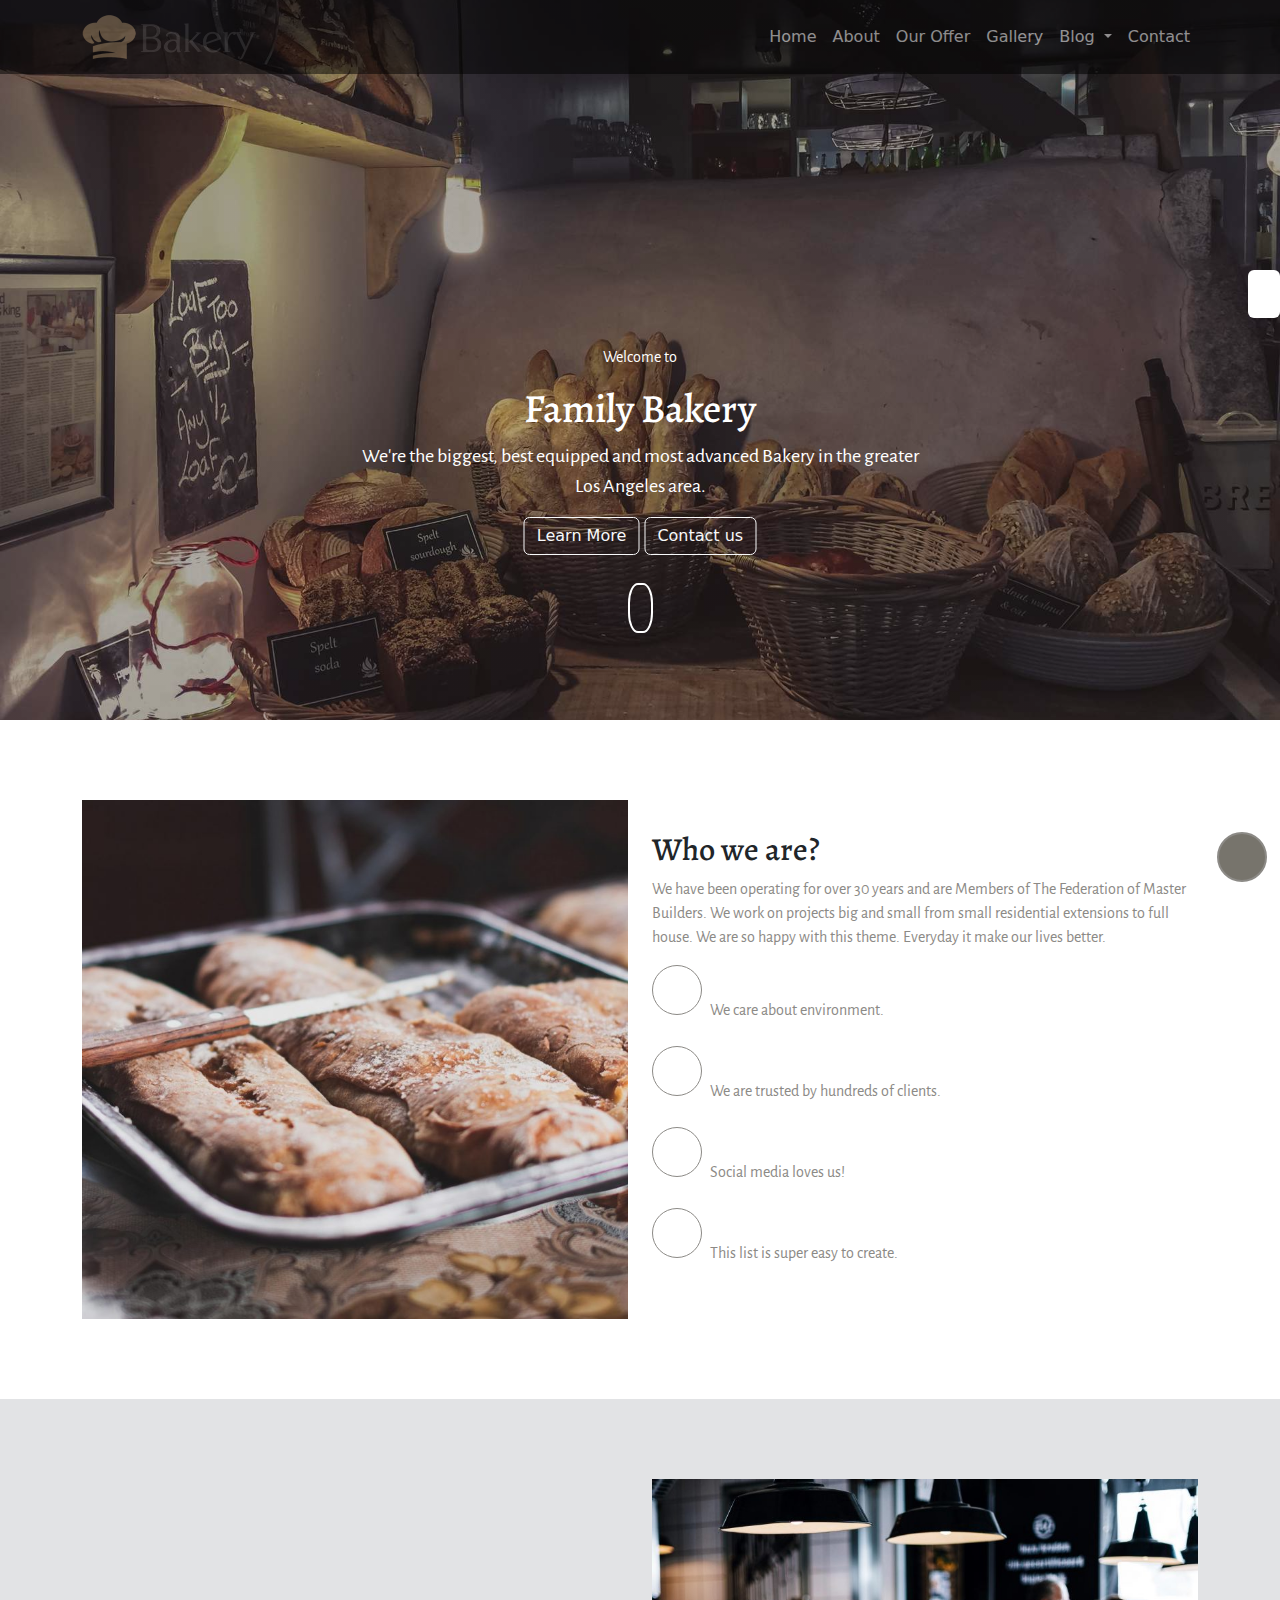
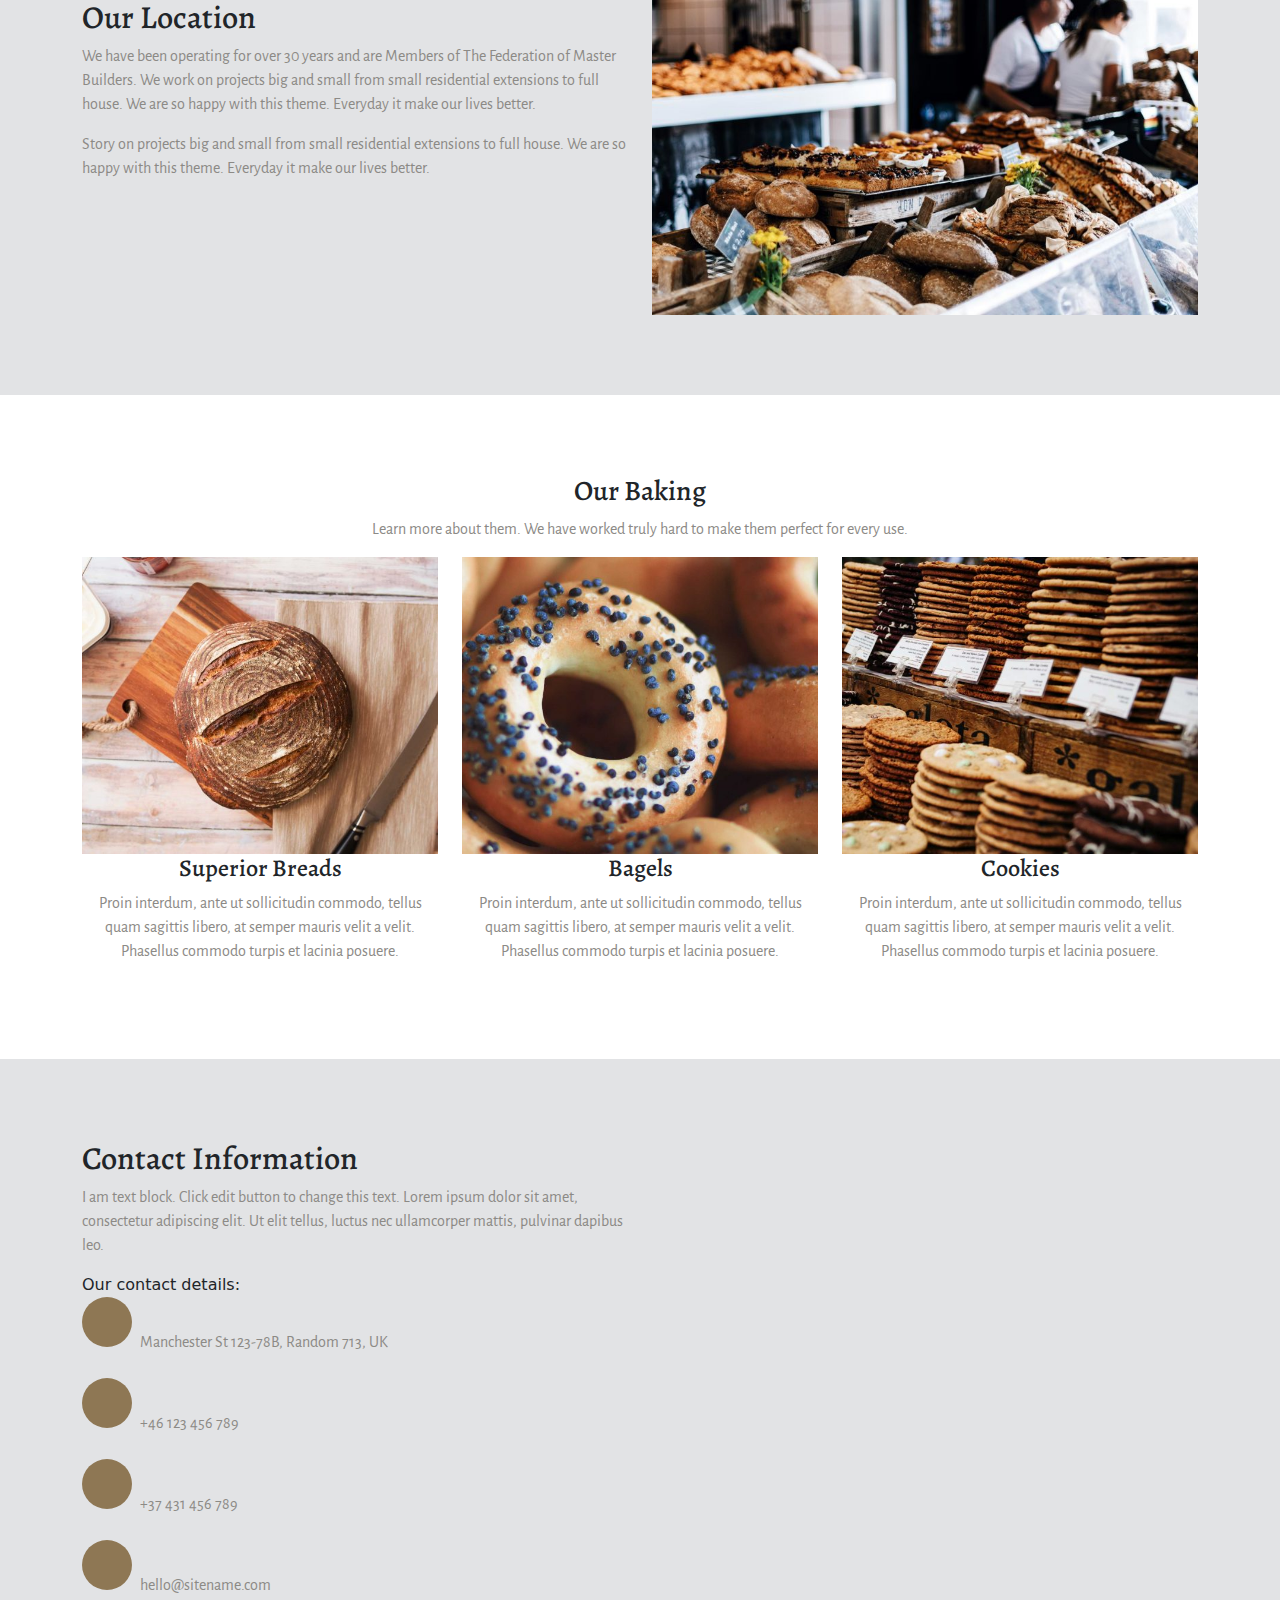
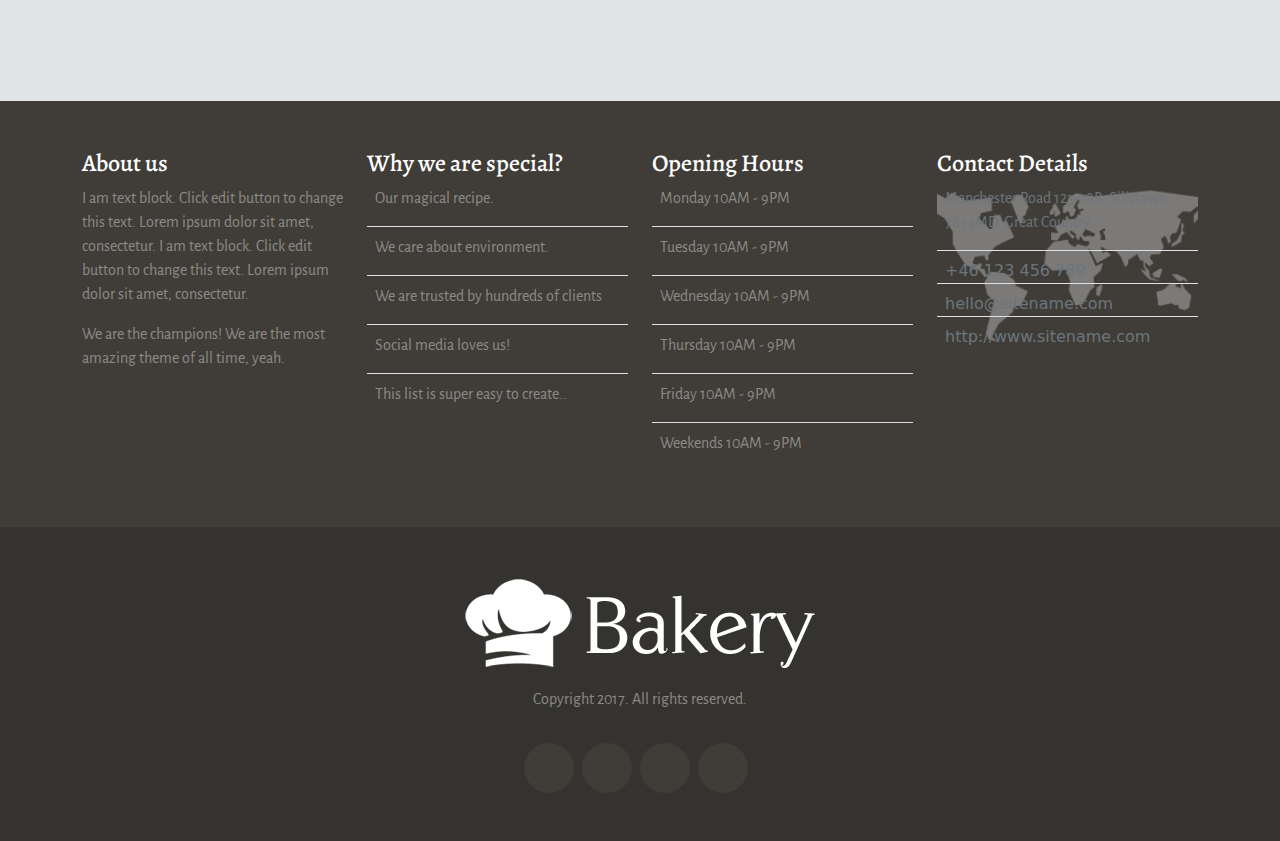
<file: index.html>
<!DOCTYPE html>
<html lang="en">

<head>
    <meta charset="UTF-8">
    <meta name="viewport" content="width=device-width, initial-scale=1.0">
    <title>Engage Bakery</title>
    <!-- fonts -->
    <link
        href="https://fonts.googleapis.com/css2?family=Alegreya+Sans:ital,wght@0,100;0,300;0,400;0,500;0,700;0,800;0,900;1,100;1,300;1,400;1,500;1,700;1,800;1,900&family=Alegreya:ital,wght@0,400..900;1,400..900&display=swap"
        rel="stylesheet">
    <!-- icons -->
    <link rel="stylesheet" href="https://cdnjs.cloudflare.com/ajax/libs/font-awesome/6.6.0/css/all.min.css"
        integrity="sha512-Kc323vGBEqzTmouAECnVceyQqyqdsSiqLQISBL29aUW4U/M7pSPA/gEUZQqv1cwx4OnYxTxve5UMg5GT6L4JJg=="
        crossorigin="anonymous" referrerpolicy="no-referrer" />
    <!-- css -->
    <link rel="stylesheet" href="css/style.css">
    <!-- bootstrap css -->
    <link href="https://cdn.jsdelivr.net/npm/bootstrap@5.3.3/dist/css/bootstrap.min.css" rel="stylesheet"
        integrity="sha384-QWTKZyjpPEjISv5WaRU9OFeRpok6YctnYmDr5pNlyT2bRjXh0JMhjY6hW+ALEwIH" crossorigin="anonymous">
</head>

<body>

    <header id="home" class="header">
        <div class="inner">
            <nav class="navbar navbar-expand-lg fixed-top bg-black opacity-50">
                <div class="container">
                    <a class="navbar-brand" href="index.html"><img class="w-50" src="images/bakery-color.png"
                            alt="bakery-color"></a>
                    <button class="navbar-toggler" type="button" data-bs-toggle="collapse"
                        data-bs-target="#navbarNavDropdown" aria-controls="navbarNavDropdown" aria-expanded="false"
                        aria-label="Toggle navigation">
                        <span class="navbar-toggler-icon"></span>
                    </button>
                    <div class="collapse navbar-collapse" id="navbarNavDropdown">
                        <ul class="navbar-nav ms-auto">
                            <li class="nav-item">
                                <a class="nav-link active text-white" aria-current="page" href="index.html">Home</a>
                            </li>
                            <li class="nav-item">
                                <a class="nav-link text-white" href="html/about.html">About</a>
                            </li>
                            <li class="nav-item">
                                <a class="nav-link text-white" href="html/our offer.html">Our Offer</a>
                            </li>
                            <li class="nav-item">
                                <a class="nav-link text-white" href="html/gallery.html">Gallery</a>
                            </li>
                            <li class="nav-item dropdown">
                                <a class="nav-link dropdown-toggle text-white" href="html/blog.html" role="button"
                                    data-bs-toggle="dropdown" aria-expanded="false">
                                    Blog
                                </a>
                                <ul class="dropdown-menu">
                                    <li><a class="dropdown-item" href="#">Blog Index</a></li>
                                    <li><a class="dropdown-item" href="#">Simple Post</a></li>
                                    <li><a class="dropdown-item" href="#">Gallery Post</a></li>
                                    <li><a class="dropdown-item" href="#">Basic Post</a></li>
                                </ul>
                            </li>
                            <li class="nav-item">
                                <a class="nav-link text-white" href="html/contact.html">Contact</a>
                            </li>
                        </ul>
                    </div>
                </div>
            </nav>
            <div class="caption text-center">
                <p class="text-white">Welcome to</p>
                <h1 class="text-white">Family Bakery</h1>
                <p class="text-white fs-5">We're the biggest, best equipped and most advanced Bakery in the greater <br> Los
                    Angeles area.</p>
                <button class="btn btn-outline-light">Learn More</button>
                <button class="btn btn-outline-light">Contact us</button>
                <div class="shape">
                    <a href="#one">
                        <div class="dot"></div>
                    </a>
                </div>
            </div>
        </div>
        <div class="box shadow p-3 rounded d-flex flex-column bg-white">
            <i class="fa-solid fa-gears pb-3"></i>
            <a href="https://themeforest.net/item/engage-creative-multipurpose-wp-theme/19199913?ref=Veented"
                target="_blank"><i class="fa-solid fa-cart-shopping"></i></a>
        </div>
        <div class="up">
            <a href="#home"><i class="fa-solid fa-angle-up"></i></a>
        </div>
    </header>

    <main>
        <section id="one" class="space">
            <div class="container">
                <div class="row">
                    <div class=" col-sm-12 col-lg-6 ">
                        <img src="images/alexandru-stavrica.jpg" alt="alexandru-stavrica">
                    </div>
                    <div class=" col-sm-12 col-lg-6  d-flex justify-content-center flex-column">
                        <div class="caption">
                            <h2>Who we are?</h2>
                            <p>We have been operating for over 30 years and are Members of The Federation of Master
                                Builders. We work on projects big and small from small residential extensions to full
                                house. We are so happy with this theme. Everyday it make our lives better.</p>
                            <div class="row">
                                <div class="col">
                                    <div class="d-flex align-items-baseline mb-2">
                                        <i class="icon fa-brands fa-envira"></i>
                                        <p class="ps-2">We care about environment.</p>
                                    </div>
                                    <div class="d-flex align-items-baseline mb-2">
                                        <i class="icon fa-solid fa-users"></i>
                                        <p class="ps-2">We are trusted by hundreds of clients.</p>
                                    </div>
                                    <div class="d-flex align-items-baseline mb-2">
                                        <i class="icon fa-solid fa-heart"></i>
                                        <p class="ps-2">Social media loves us!</p>
                                    </div>
                                    <div class="d-flex align-items-baseline mb-2">
                                        <i class="icon fa-solid fa-check"></i>
                                        <p class="ps-2">This list is super easy to create.</p>
                                    </div>
                                </div>
                            </div>
                        </div>
                    </div>
                </div>
            </div>
        </section>

        <section class="space bg-secondary-subtle">
            <div class="container">
                <div class="row">
                    <div class=" col-sm-12 col-lg-6  d-flex justify-content-center flex-column">
                        <h2>Our Location</h2>
                        <p>We have been operating for over 30 years and are Members of The Federation of Master
                            Builders. We work on projects big and small from small residential extensions to full house.
                            We are so happy with this theme. Everyday it make our lives better.</p>
                        <p>Story on projects big and small from small residential extensions to full house. We are so
                            happy with this theme. Everyday it make our lives better.</p>
                    </div>
                    <div class=" col-sm-12 col-lg-6 ">
                        <img src="images/full-2.jpg" alt="full-2">
                    </div>
                </div>
            </div>
        </section>

        <section class="space">
            <div class="container">
                <div class="row text-center">
                    <h3>Our Baking</h3>
                    <p> Learn more about them. We have worked truly hard to make them perfect for every use.</p>
                    <div class=" col-sm-12 col-lg-4 ">
                        <img src="images/ben-garratt.jpg" alt="ben-garratt">
                        <h4>Superior Breads</h4>
                        <p>Proin interdum, ante ut sollicitudin commodo, tellus quam sagittis libero, at semper mauris
                            velit a velit. Phasellus commodo turpis et lacinia posuere.</p>
                    </div>
                    <div class="- col-sm-12 col-lg-4 ">
                        <img src="images/stas-ovsky.jpg" alt="stas-ovsky">
                        <h4>Bagels</h4>
                        <p>Proin interdum, ante ut sollicitudin commodo, tellus quam sagittis libero, at semper mauris
                            velit a velit. Phasellus commodo turpis et lacinia posuere.</p>
                    </div>
                    <div class=" col-sm-12 col-lg-4 ">
                        <img src="images/clem-onojeghuo.jpg" alt="clem-onojeghuo">
                        <h4>Cookies</h4>
                        <p>Proin interdum, ante ut sollicitudin commodo, tellus quam sagittis libero, at semper mauris
                            velit a velit. Phasellus commodo turpis et lacinia posuere.</p>
                    </div>
                </div>
            </div>
        </section>

        <section class="space bg-secondary-subtle">
            <div class="container">
                <div class="row">
                    <div class="col-sm-12 col-lg-6 ">
                        <h2>Contact Information</h2>
                        <p>I am text block. Click edit button to change this text. Lorem ipsum dolor sit amet,
                            consectetur adipiscing elit. Ut elit tellus, luctus nec ullamcorper mattis, pulvinar dapibus
                            leo.</p>
                        <span>Our contact details:</span>
                        <div class="row">
                            <div class="col">
                                <div class="d-flex align-items-baseline mb-2">
                                <i class="icons fa-regular fa-map"></i>
                                <p class="ps-2">Manchester St 123-78B, Random 713, UK</p>
                            </div>
                                <div class="d-flex align-items-baseline mb-2">
                                <i class="icons fa-solid fa-phone"></i>
                                <p class="ps-2">+46 123 456 789</p>
                            </div>
                                <div class="d-flex align-items-baseline mb-2">
                                <i class="icons fa-solid fa-headphones"></i>
                                <p class="ps-2">+37 431 456 789</p>
                            </div>
                                <div class="d-flex align-items-baseline mb-2">
                                <i class="icons fa-regular fa-envelope"></i>
                                <p class="ps-2">hello@sitename.com</p>
                            </div>
                            </div>
                        </div>
                    </div>
                    <div class=" col-sm-12 col-lg-6 ">
                        <iframe
                            src="https://www.google.com/maps/embed?pb=!1m18!1m12!1m3!1d55251.378094177766!2d31.29966385103746!3d30.059482028280176!2m3!1f0!2f0!3f0!3m2!1i1024!2i768!4f13.1!3m3!1m2!1s0x14583fa60b21beeb%3A0x79dfb296e8423bba!2z2KfZhNmC2KfZh9ix2KnYjCDZhdit2KfZgdi42Kkg2KfZhNmC2KfZh9ix2KnigKw!5e0!3m2!1sar!2seg!4v1730135377317!5m2!1sar!2seg"
                            width="100%" height="450" style="border:0;" allowfullscreen="" loading="lazy"
                            referrerpolicy="no-referrer-when-downgrade"></iframe>
                    </div>
                </div>
            </div>
        </section>

        <section class="color p-5">
            <div class="container">
                <div class="row">
                    <div class=" col-sm-12 col-lg-3 ">
                        <h4 class="text-white">About us</h4>
                        <p>I am text block. Click edit button to change this text. Lorem ipsum dolor sit amet,
                            consectetur. I am text block. Click edit button to change this text. Lorem ipsum dolor sit
                            amet, consectetur.</p>
                        <p>We are the champions! We are the most amazing theme of all time, yeah.</p>
                    </div>
                    <div class="col-sm-12 col-lg-3">
                        <h4 class="text-white">Why we are special?</h4>
                        <div class="d-flex align-items-baseline mb-2 border-bottom">
                        <i class="fa-solid fa-chevron-right"></i>
                        <p class="ps-2">Our magical recipe.</p>
                    </div>
                        <div class="d-flex align-items-baseline mb-2 border-bottom">
                        <i class="fa-solid fa-chevron-right"></i>
                        <p class="ps-2">We care about environment.</p>
                    </div>
                        <div class="d-flex align-items-baseline mb-2 border-bottom">
                        <i class="fa-solid fa-chevron-right"></i>
                        <p class="ps-2">We are trusted by hundreds of clients</p>
                    </div>
                        <div class="d-flex align-items-baseline mb-2 border-bottom">
                        <i class="fa-solid fa-chevron-right"></i>
                        <p class="ps-2">Social media loves us!</p>
                    </div>
                        <div class="d-flex align-items-baseline mb-2">
                        <i class="fa-solid fa-chevron-right"></i>
                        <p class="ps-2">This list is super easy to create..</p>
                    </div>
                    </div>
                    <div class="col-sm-12 col-lg-3">
                        <h4 class="text-white">Opening Hours</h4>
                        <div class="d-flex align-items-baseline mb-2 border-bottom">
                        <i class="fa-solid fa-chevron-right"></i>
                        <p class="ps-2">Monday 10AM - 9PM</p>
                    </div>
                        <div class="d-flex align-items-baseline mb-2 border-bottom">
                        <i class="fa-solid fa-chevron-right"></i>
                        <p class="ps-2">Tuesday 10AM - 9PM</p>
                    </div>
                        <div class="d-flex align-items-baseline mb-2 border-bottom">
                        <i class="fa-solid fa-chevron-right"></i>
                        <p class="ps-2">Wednesday 10AM - 9PM</p>
                    </div>
                        <div class="d-flex align-items-baseline mb-2 border-bottom">
                        <i class="fa-solid fa-chevron-right"></i>
                        <p class="ps-2">Thursday 10AM - 9PM</p>
                    </div>
                        <div class="d-flex align-items-baseline mb-2 border-bottom">
                        <i class="fa-solid fa-chevron-right"></i>
                        <p class="ps-2">Friday 10AM - 9PM</p>
                    </div>
                        <div class="d-flex align-items-baseline mb-2">
                        <i class="fa-solid fa-chevron-right"></i>
                        <p class="ps-2">Weekends 10AM - 9PM</p>
                    </div>
                    </div>
                    <div class="col-sm-12 col-lg-3">
                        <h4 class="text-white">Contact Details</h4>
                        <div class="row">
                            <div class="col-12">
                                <div class="trans">
                                    <div class="inner-map">
                                        <div class="d-flex align-items-baseline mb-2 border-bottom">
                                        <i class="fa-solid fa-location-dot text-secondary"></i>
                                        <p class="ps-2 text-secondary">Manchester Road 123-78B, Silictown 7854MD, Great Country</p>
                                    </div>
                                    <div class="d-flex align-items-baseline mb-2 border-bottom">
                                        <i class="fa-solid fa-phone text-secondary"></i>
                                        <a href="#" class="ps-2 text-decoration-none text-secondary">+46 123 456 789</a>
                                    </div>
                                        <div class="d-flex align-items-baseline mb-2 border-bottom">
                                        <i class="fa-solid fa-envelope text-secondary"></i>
                                        <a href="#" class="ps-2 text-decoration-none text-secondary">hello@sitename.com</a>
                                    </div>
                                        <div class="d-flex align-items-baseline mb-2">
                                        <i class="fa-solid fa-earth-americas text-secondary"></i>
                                        <a href="#" class="ps-2 text-decoration-none text-secondary">http://www.sitename.com</a>
                                    </div>
                                    </div>
                                </div>
                            </div>
                        </div>
                    </div>
                </div>
            </div>
        </section>

        <footer class="text-center colors p-5">
            <div class="image d-flex justify-content-center">
                <img src="images/bakery-light-1.png" alt="bakery-light-1">
            </div>
            <p class="py-3">Copyright 2017. All rights reserved.</p>
            <div class="media d-flex justify-content-center">
                <i class="fa-brands fa-facebook me-2 f"></i>
                <i class="fa-brands fa-google-plus-g me-2 g"></i>
                <i class="fa-brands fa-linkedin me-2 l"></i>
                <i class="fa-brands fa-twitter me-2 t"></i>
            </div>
        </footer>
    </main>

    <!-- bootstrap js -->
    <script src="https://cdn.jsdelivr.net/npm/bootstrap@5.3.3/dist/js/bootstrap.bundle.min.js"
        integrity="sha384-YvpcrYf0tY3lHB60NNkmXc5s9fDVZLESaAA55NDzOxhy9GkcIdslK1eN7N6jIeHz"
        crossorigin="anonymous"></script>

</body>

</html>
</file>
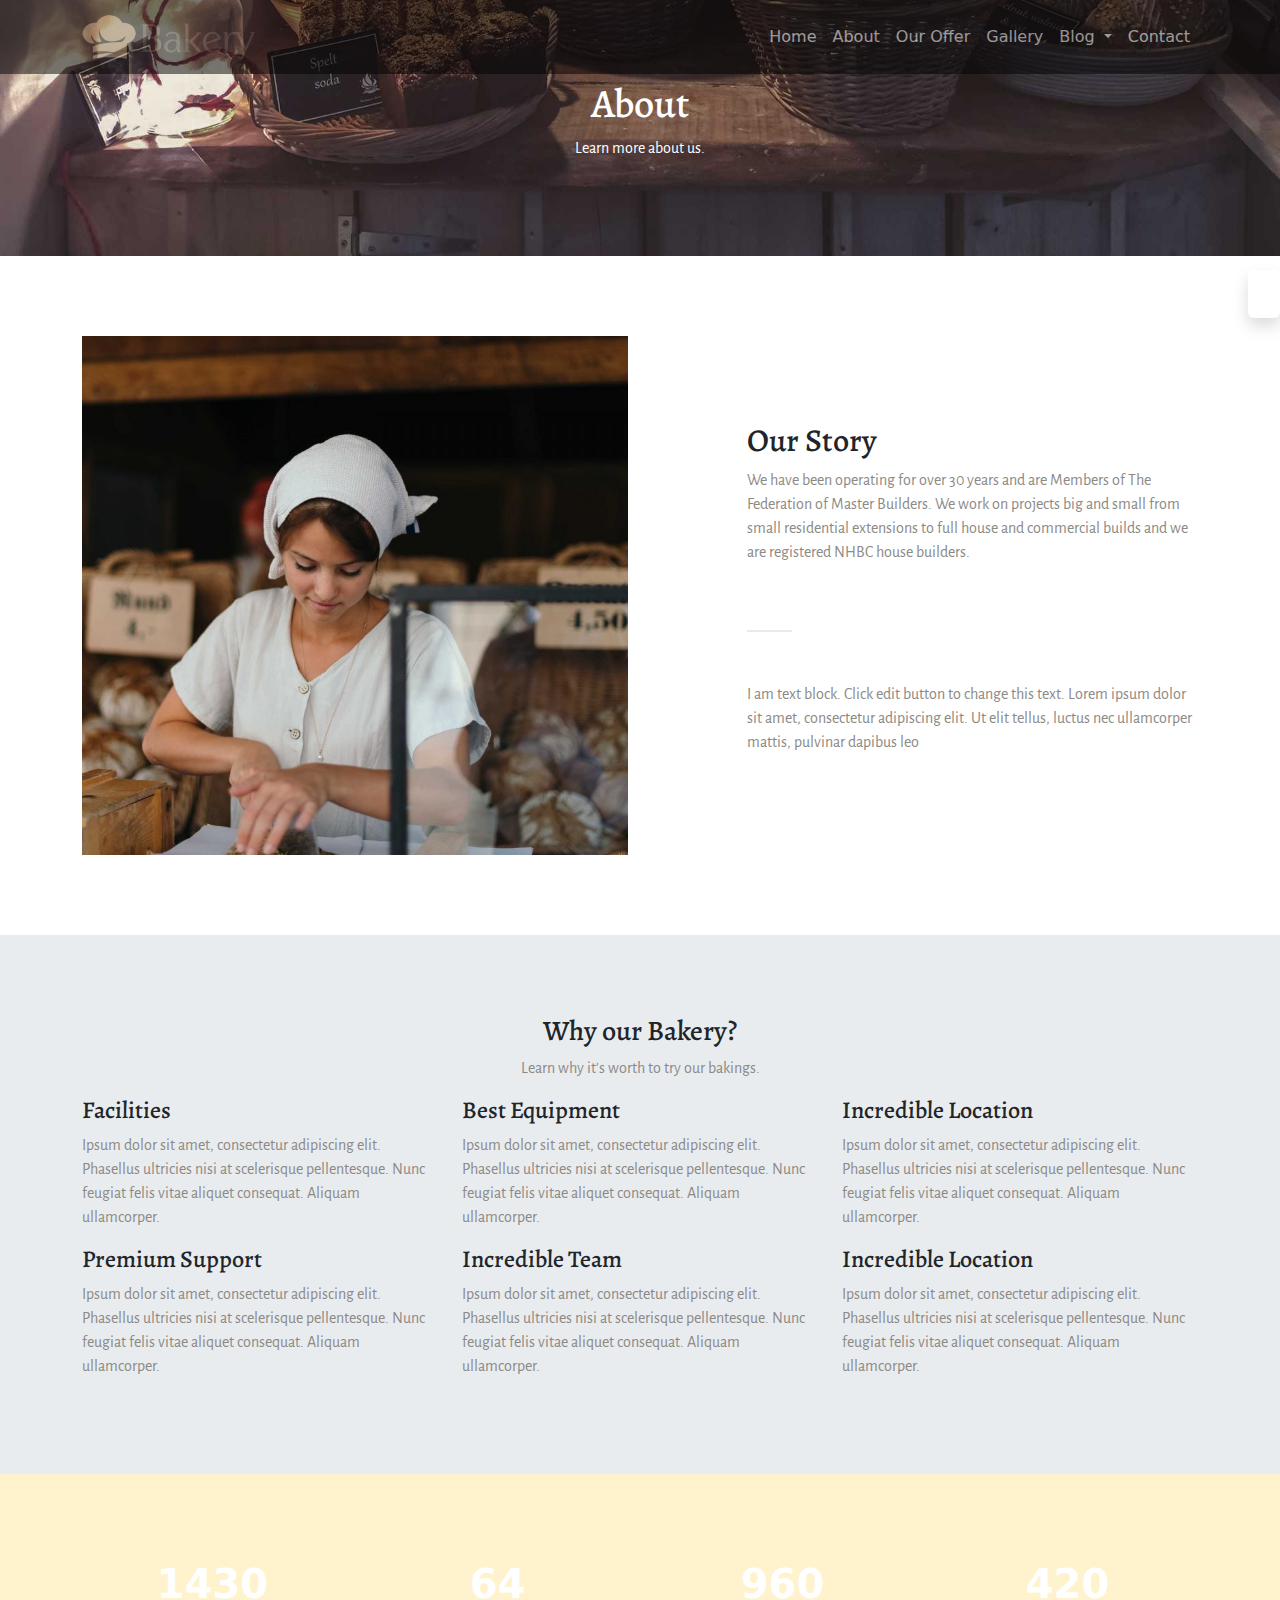
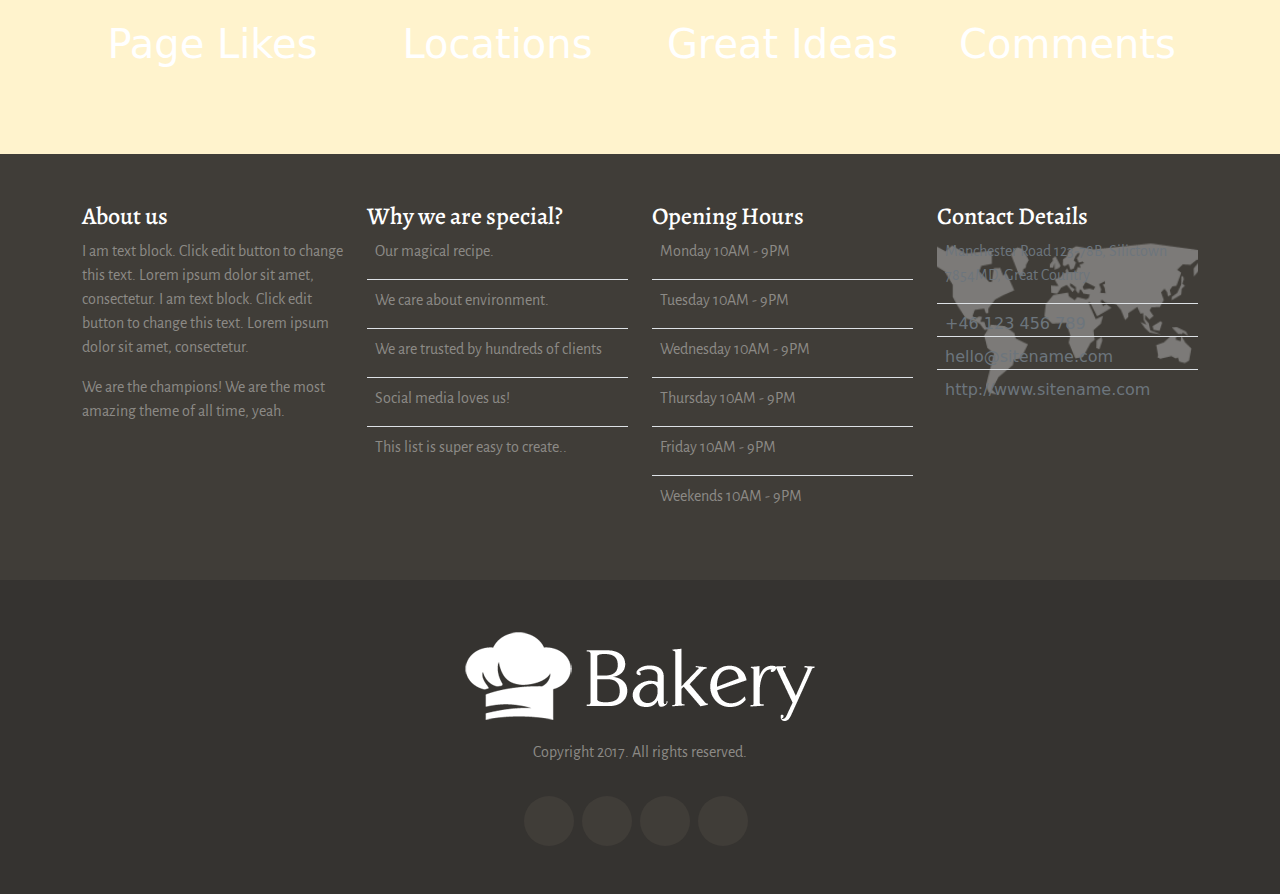
<file: html/about.html>
<!DOCTYPE html>
<html lang="en">

<head>
    <meta charset="UTF-8">
    <meta name="viewport" content="width=device-width, initial-scale=1.0">
    <title>About-Engage Bakery</title>
    <!-- fonts -->
    <link
        href="https://fonts.googleapis.com/css2?family=Alegreya+Sans:ital,wght@0,100;0,300;0,400;0,500;0,700;0,800;0,900;1,100;1,300;1,400;1,500;1,700;1,800;1,900&family=Alegreya:ital,wght@0,400..900;1,400..900&display=swap"
        rel="stylesheet">
    <!-- icons -->
    <link rel="stylesheet" href="https://cdnjs.cloudflare.com/ajax/libs/font-awesome/6.6.0/css/all.min.css"
        integrity="sha512-Kc323vGBEqzTmouAECnVceyQqyqdsSiqLQISBL29aUW4U/M7pSPA/gEUZQqv1cwx4OnYxTxve5UMg5GT6L4JJg=="
        crossorigin="anonymous" referrerpolicy="no-referrer" />
    <!-- css -->
    <link rel="stylesheet" href="../css/main.css">
    <!-- bootstrap css -->
    <link href="https://cdn.jsdelivr.net/npm/bootstrap@5.3.3/dist/css/bootstrap.min.css" rel="stylesheet"
        integrity="sha384-QWTKZyjpPEjISv5WaRU9OFeRpok6YctnYmDr5pNlyT2bRjXh0JMhjY6hW+ALEwIH" crossorigin="anonymous">
</head>

<body>
    <header  class="header">
            <nav class="navbar navbar-expand-lg fixed-top  bg-black opacity-50">
                <div class="container">
                    <a class="navbar-brand" href="../index.html"><img class="w-50" src="../images/bakery-color.png" alt="bakery-color"></a>
                    <button class="navbar-toggler" type="button" data-bs-toggle="collapse"
                        data-bs-target="#navbarNavDropdown" aria-controls="navbarNavDropdown" aria-expanded="false"
                        aria-label="Toggle navigation">
                        <span class="navbar-toggler-icon"></span>
                    </button>
                    <div class="collapse navbar-collapse" id="navbarNavDropdown">
                        <ul class="navbar-nav ms-auto">
                            <li class="nav-item">
                                <a class="nav-link active text-white" aria-current="page" href="../index.html">Home</a>
                            </li>
                            <li class="nav-item">
                                <a class="nav-link text-white" href="./about.html">About</a>
                            </li>
                            <li class="nav-item">
                                <a class="nav-link text-white" href="./our offer.html">Our Offer</a>
                            </li>
                            <li class="nav-item">
                                <a class="nav-link text-white" href="./gallery.html">Gallery</a>
                            </li>
                            <li class="nav-item dropdown">
                                <a class="nav-link dropdown-toggle text-white" href="./blog.html" role="button"
                                    data-bs-toggle="dropdown" aria-expanded="false">
                                    Blog
                                </a>
                                <ul class="dropdown-menu">
                                    <li><a class="dropdown-item" href="#">Blog Index</a></li>
                                    <li><a class="dropdown-item" href="#">Simple Post</a></li>
                                    <li><a class="dropdown-item" href="#">Gallery Post</a></li>
                                    <li><a class="dropdown-item" href="#">Basic Post</a></li>
                                </ul>
                            </li>
                            <li class="nav-item">
                                <a class="nav-link text-white" href="./contact.html">Contact</a>
                            </li>
                        </ul>
                    </div>
                </div>
            </nav>
            <div class="caption text-center">
                <h1 class="text-white">About</h1>
                <p class="text-white">Learn more about us.</p>
            </div>
            <div class="box shadow p-3 rounded d-flex flex-column bg-white">
                <i class="fa-solid fa-gears pb-3"></i>
                <a href="https://themeforest.net/item/engage-creative-multipurpose-wp-theme/19199913?ref=Veented"
                    target="_blank"><i class="fa-solid fa-cart-shopping"></i></a>
            </div>
    </header>

    <section class="space">
        <div class="container">
            <div class="row">
                <div class="col-sm-12 col-lg-6">
                    <img src="../images/roman-kraft-56589-800x760.jpg" alt="roman-kraft-56589-800x760">
                </div>
                <div class="col-sm-12 col-lg-5 offset-1 d-flex flex-column justify-content-center">
                    <h2>Our Story</h2>
                    <p>We have been operating for over 30 years and are Members of The Federation of Master Builders. We
                        work on projects big and small from small residential extensions to full house and commercial
                        builds and we are registered NHBC house builders.</p>
                        <div class="line"></div>
                    <p>I am text block. Click edit button to change this text. Lorem ipsum dolor sit amet, consectetur
                        adipiscing elit. Ut elit tellus, luctus nec ullamcorper mattis, pulvinar dapibus leo</p>
                </div>
            </div>
        </div>
    </section>

    <section class="text-center bg-body-secondary space">
        <i class="fa-solid fa-inbox text-warning-emphasis fs-1 "></i>
        <h3>Why our Bakery?</h3>
        <p>Learn why it's worth to try our bakings.</p>
        <div class="container text-start">
            <div class="row">
                <div class="col-sm-12 col-lg-4">
                    <h4>Facilities</h4>
                    <p>Ipsum dolor sit amet, consectetur adipiscing elit. Phasellus ultricies nisi at scelerisque
                        pellentesque. Nunc feugiat felis vitae aliquet consequat. Aliquam ullamcorper.</p>
                </div>
                <div class="col-sm-12 col-lg-4">
                    <h4>Best Equipment</h4>
                    <p>Ipsum dolor sit amet, consectetur adipiscing elit. Phasellus ultricies nisi at scelerisque
                        pellentesque. Nunc feugiat felis vitae aliquet consequat. Aliquam ullamcorper.</p>
                </div>
                <div class="col-sm-12 col-lg-4">
                    <h4>Incredible Location</h4>
                    <p>Ipsum dolor sit amet, consectetur adipiscing elit. Phasellus ultricies nisi at scelerisque
                        pellentesque. Nunc feugiat felis vitae aliquet consequat. Aliquam ullamcorper.</p>
                </div>
                <div class="col-sm-12 col-lg-4">
                    <h4>Premium Support </h4>
                    <p>Ipsum dolor sit amet, consectetur adipiscing elit. Phasellus ultricies nisi at scelerisque
                        pellentesque. Nunc feugiat felis vitae aliquet consequat. Aliquam ullamcorper.</p>
                </div>
                <div class="col-sm-12 col-lg-4">
                    <h4>Incredible Team</h4>
                    <p>Ipsum dolor sit amet, consectetur adipiscing elit. Phasellus ultricies nisi at scelerisque
                        pellentesque. Nunc feugiat felis vitae aliquet consequat. Aliquam ullamcorper.</p>
                </div>
                <div class="col-sm-12 col-lg-4">
                    <h4>Incredible Location</h4>
                    <p>Ipsum dolor sit amet, consectetur adipiscing elit. Phasellus ultricies nisi at scelerisque
                        pellentesque. Nunc feugiat felis vitae aliquet consequat. Aliquam ullamcorper.</p>
                </div>
            </div>
        </div>
    </section>

    <section class="space bg-warning-subtle text-white">
        <div class="container">
            <div class="row">
                <div class="item col-sm-12 col-lg-3 d-flex flex-column align-items-center fs-1">
                    <i class="fa-regular fa-thumbs-up"></i>
                    <strong>1430</strong>
                    <span>Page Likes</span>
                </div>
                <div class="item col-sm-12 col-lg-3 d-flex flex-column align-items-center fs-1">
                    <i class="fa-solid fa-store"></i>
                    <strong>64</strong>
                    <span>Locations</span>
                </div>
                <div class="item col-sm-12 col-lg-3 d-flex flex-column align-items-center fs-1">
                    <i class="fa-regular fa-lightbulb"></i>
                    <strong>960</strong>
                    <span>Great Ideas</span>
                </div>
                <div class="item col-sm-12 col-lg-3 d-flex flex-column align-items-center fs-1">
                    <i class="fa-regular fa-comment"></i>
                    <strong>420</strong>
                    <span>Comments</span>
                </div>
            </div>
        </div>
    </section>

    <section class="color p-5">
        <div class="container">
            <div class="row">
                <div class=" col-sm-12 col-lg-3 ">
                    <h4 class="text-white">About us</h4>
                    <p>I am text block. Click edit button to change this text. Lorem ipsum dolor sit amet,
                        consectetur. I am text block. Click edit button to change this text. Lorem ipsum dolor sit
                        amet, consectetur.</p>
                    <p>We are the champions! We are the most amazing theme of all time, yeah.</p>
                </div>
                <div class="col-sm-12 col-lg-3">
                    <h4 class="text-white">Why we are special?</h4>
                    <div class="d-flex align-items-baseline mb-2 border-bottom">
                    <i class="fa-solid fa-chevron-right"></i>
                    <p class="ps-2">Our magical recipe.</p>
                </div>
                    <div class="d-flex align-items-baseline mb-2 border-bottom">
                    <i class="fa-solid fa-chevron-right"></i>
                    <p class="ps-2">We care about environment.</p>
                </div>
                    <div class="d-flex align-items-baseline mb-2 border-bottom">
                    <i class="fa-solid fa-chevron-right"></i>
                    <p class="ps-2">We are trusted by hundreds of clients</p>
                </div>
                    <div class="d-flex align-items-baseline mb-2 border-bottom">
                    <i class="fa-solid fa-chevron-right"></i>
                    <p class="ps-2">Social media loves us!</p>
                </div>
                    <div class="d-flex align-items-baseline mb-2">
                    <i class="fa-solid fa-chevron-right"></i>
                    <p class="ps-2">This list is super easy to create..</p>
                </div>
                </div>
                <div class="col-sm-12 col-lg-3">
                    <h4 class="text-white">Opening Hours</h4>
                    <div class="d-flex align-items-baseline mb-2 border-bottom">
                    <i class="fa-solid fa-chevron-right"></i>
                    <p class="ps-2">Monday 10AM - 9PM</p>
                </div>
                    <div class="d-flex align-items-baseline mb-2 border-bottom">
                    <i class="fa-solid fa-chevron-right"></i>
                    <p class="ps-2">Tuesday 10AM - 9PM</p>
                </div>
                    <div class="d-flex align-items-baseline mb-2 border-bottom">
                    <i class="fa-solid fa-chevron-right"></i>
                    <p class="ps-2">Wednesday 10AM - 9PM</p>
                </div>
                    <div class="d-flex align-items-baseline mb-2 border-bottom">
                    <i class="fa-solid fa-chevron-right"></i>
                    <p class="ps-2">Thursday 10AM - 9PM</p>
                </div>
                    <div class="d-flex align-items-baseline mb-2 border-bottom">
                    <i class="fa-solid fa-chevron-right"></i>
                    <p class="ps-2">Friday 10AM - 9PM</p>
                </div>
                    <div class="d-flex align-items-baseline mb-2">
                    <i class="fa-solid fa-chevron-right"></i>
                    <p class="ps-2">Weekends 10AM - 9PM</p>
                </div>
                </div>
                <div class="col-sm-12 col-lg-3">
                    <h4 class="text-white">Contact Details</h4>
                    <div class="row">
                        <div class="col-12">
                            <div class="trans">
                                <div class="inner-map">
                                    <div class="d-flex align-items-baseline mb-2 border-bottom">
                                    <i class="fa-solid fa-location-dot text-secondary"></i>
                                    <p class="ps-2 text-secondary">Manchester Road 123-78B, Silictown 7854MD, Great Country</p>
                                </div>
                                <div class="d-flex align-items-baseline mb-2 border-bottom">
                                    <i class="fa-solid fa-phone text-secondary"></i>
                                    <a href="#" class="ps-2 text-decoration-none text-secondary">+46 123 456 789</a>
                                </div>
                                    <div class="d-flex align-items-baseline mb-2 border-bottom">
                                    <i class="fa-solid fa-envelope text-secondary"></i>
                                    <a href="#" class="ps-2 text-decoration-none text-secondary">hello@sitename.com</a>
                                </div>
                                    <div class="d-flex align-items-baseline mb-2">
                                    <i class="fa-solid fa-earth-americas text-secondary"></i>
                                    <a href="#" class="ps-2 text-decoration-none text-secondary">http://www.sitename.com</a>
                                </div>
                                </div>
                            </div>
                        </div>
                    </div>
                </div>
            </div>
        </div>
    </section>

    <footer class="text-center colors p-5">
        <div class="imagee d-flex justify-content-center">
            <img src="../images/bakery-light-1.png" alt="bakery-light-1">
        </div>
        <p class="py-3">Copyright 2017. All rights reserved.</p>
        <div class="media d-flex justify-content-center">
            <i class="fa-brands fa-facebook me-2 f"></i>
            <i class="fa-brands fa-google-plus-g me-2 g"></i>
            <i class="fa-brands fa-linkedin me-2 l"></i>
            <i class="fa-brands fa-twitter me-2 t"></i>
        </div>
    </footer>

    <!-- bootstrap js -->
    <script src="https://cdn.jsdelivr.net/npm/bootstrap@5.3.3/dist/js/bootstrap.bundle.min.js"
        integrity="sha384-YvpcrYf0tY3lHB60NNkmXc5s9fDVZLESaAA55NDzOxhy9GkcIdslK1eN7N6jIeHz"
        crossorigin="anonymous"></script>

</body>

</html>
</file>
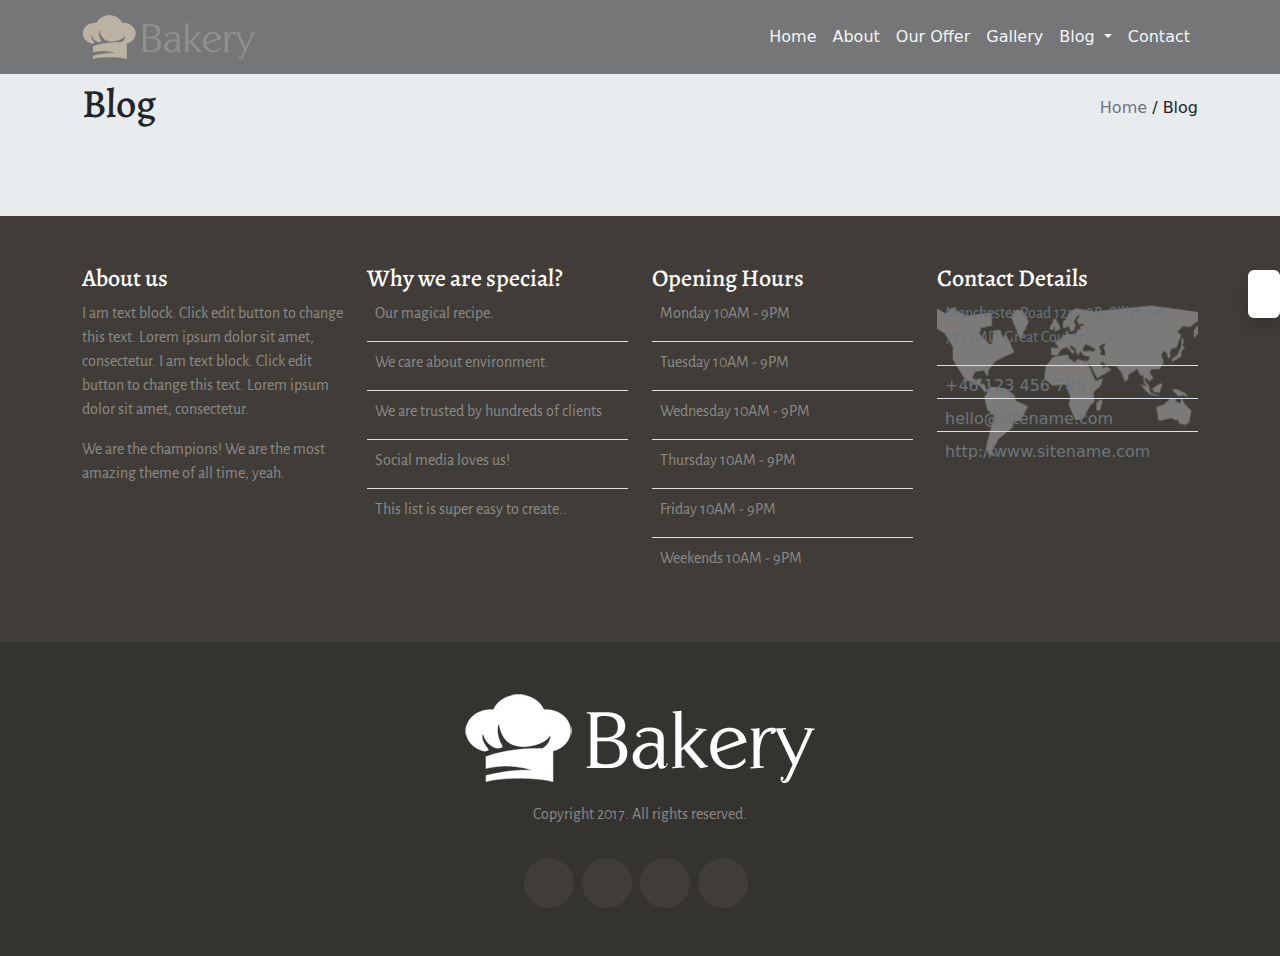
<file: html/blog.html>
<!DOCTYPE html>
<html lang="en">
<head>
    <meta charset="UTF-8">
    <meta name="viewport" content="width=device-width, initial-scale=1.0">
    <title>Blog-Engage Bakery</title>
    <!-- fonts -->
    <link
        href="https://fonts.googleapis.com/css2?family=Alegreya+Sans:ital,wght@0,100;0,300;0,400;0,500;0,700;0,800;0,900;1,100;1,300;1,400;1,500;1,700;1,800;1,900&family=Alegreya:ital,wght@0,400..900;1,400..900&display=swap"
        rel="stylesheet">
    <!-- icons -->
    <link rel="stylesheet" href="https://cdnjs.cloudflare.com/ajax/libs/font-awesome/6.6.0/css/all.min.css"
        integrity="sha512-Kc323vGBEqzTmouAECnVceyQqyqdsSiqLQISBL29aUW4U/M7pSPA/gEUZQqv1cwx4OnYxTxve5UMg5GT6L4JJg=="
        crossorigin="anonymous" referrerpolicy="no-referrer" />
    <!-- css -->
    <link rel="stylesheet" href="../css/main.css">
    <!-- bootstrap css -->
    <link href="https://cdn.jsdelivr.net/npm/bootstrap@5.3.3/dist/css/bootstrap.min.css" rel="stylesheet"
        integrity="sha384-QWTKZyjpPEjISv5WaRU9OFeRpok6YctnYmDr5pNlyT2bRjXh0JMhjY6hW+ALEwIH" crossorigin="anonymous">
</head>
<body>
    <header class=" space bg-body-secondary">
        <nav class="navbar navbar-expand-lg fixed-top bg-black opacity-50">
            <div class="container">
                <a class="navbar-brand" href="../index.html"><img class="w-50" src="../images/bakery-color.png" alt="bakery-color"></a>
                <button class="navbar-toggler" type="button" data-bs-toggle="collapse"
                    data-bs-target="#navbarNavDropdown" aria-controls="navbarNavDropdown" aria-expanded="false"
                    aria-label="Toggle navigation">
                    <span class="navbar-toggler-icon"></span>
                </button>
                <div class="collapse navbar-collapse" id="navbarNavDropdown">
                    <ul class="navbar-nav ms-auto">
                        <li class="nav-item">
                            <a class="nav-link active text-white" aria-current="page" href="../index.html">Home</a>
                        </li>
                        <li class="nav-item">
                            <a class="nav-link text-white" href="./about.html">About</a>
                        </li>
                        <li class="nav-item">
                            <a class="nav-link text-white" href="./our offer.html">Our Offer</a>
                        </li>
                        <li class="nav-item">
                            <a class="nav-link text-white" href="./gallery.html">Gallery</a>
                        </li>
                        <li class="nav-item dropdown">
                            <a class="nav-link dropdown-toggle text-white" href="./blog.html" role="button"
                                data-bs-toggle="dropdown" aria-expanded="false">
                                Blog
                            </a>
                            <ul class="dropdown-menu">
                                <li><a class="dropdown-item" href="#">Blog Index</a></li>
                                <li><a class="dropdown-item" href="#">Simple Post</a></li>
                                <li><a class="dropdown-item" href="#">Gallery Post</a></li>
                                <li><a class="dropdown-item" href="#">Basic Post</a></li>
                            </ul>
                        </li>
                        <li class="nav-item">
                            <a class="nav-link text-white" href="./contact.html">Contact</a>
                        </li>
                    </ul>
                </div>
            </div>
        </nav>
        <div class="caption container d-flex align-items-center justify-content-between">
            <h1>Blog</h1>
        <span><a class="text-decoration-none text-secondary" href="index.html">Home</a> / Blog</span>
        </div>
        <div class="box shadow p-3 rounded d-flex flex-column bg-white">
            <i class="fa-solid fa-gears pb-3"></i>
            <a href="https://themeforest.net/item/engage-creative-multipurpose-wp-theme/19199913?ref=Veented"
                target="_blank"><i class="fa-solid fa-cart-shopping"></i></a>
        </div>
</header>


<section class="color p-5">
    <div class="container">
        <div class="row">
            <div class=" col-sm-12 col-lg-3 ">
                <h4 class="text-white">About us</h4>
                <p>I am text block. Click edit button to change this text. Lorem ipsum dolor sit amet,
                    consectetur. I am text block. Click edit button to change this text. Lorem ipsum dolor sit
                    amet, consectetur.</p>
                <p>We are the champions! We are the most amazing theme of all time, yeah.</p>
            </div>
            <div class="col-sm-12 col-lg-3">
                <h4 class="text-white">Why we are special?</h4>
                <div class="d-flex align-items-baseline mb-2 border-bottom">
                    <i class="fa-solid fa-chevron-right"></i>
                    <p class="ps-2">Our magical recipe.</p>
                </div>
                <div class="d-flex align-items-baseline mb-2 border-bottom">
                    <i class="fa-solid fa-chevron-right"></i>
                    <p class="ps-2">We care about environment.</p>
                </div>
                <div class="d-flex align-items-baseline mb-2 border-bottom">
                    <i class="fa-solid fa-chevron-right"></i>
                    <p class="ps-2">We are trusted by hundreds of clients</p>
                </div>
                <div class="d-flex align-items-baseline mb-2 border-bottom">
                    <i class="fa-solid fa-chevron-right"></i>
                    <p class="ps-2">Social media loves us!</p>
                </div>
                <div class="d-flex align-items-baseline mb-2">
                    <i class="fa-solid fa-chevron-right"></i>
                    <p class="ps-2">This list is super easy to create..</p>
                </div>
            </div>
            <div class="col-sm-12 col-lg-3">
                <h4 class="text-white">Opening Hours</h4>
                <div class="d-flex align-items-baseline mb-2 border-bottom">
                    <i class="fa-solid fa-chevron-right"></i>
                    <p class="ps-2">Monday 10AM - 9PM</p>
                </div>
                <div class="d-flex align-items-baseline mb-2 border-bottom">
                    <i class="fa-solid fa-chevron-right"></i>
                    <p class="ps-2">Tuesday 10AM - 9PM</p>
                </div>
                <div class="d-flex align-items-baseline mb-2 border-bottom">
                    <i class="fa-solid fa-chevron-right"></i>
                    <p class="ps-2">Wednesday 10AM - 9PM</p>
                </div>
                <div class="d-flex align-items-baseline mb-2 border-bottom">
                    <i class="fa-solid fa-chevron-right"></i>
                    <p class="ps-2">Thursday 10AM - 9PM</p>
                </div>
                <div class="d-flex align-items-baseline mb-2 border-bottom">
                    <i class="fa-solid fa-chevron-right"></i>
                    <p class="ps-2">Friday 10AM - 9PM</p>
                </div>
                <div class="d-flex align-items-baseline mb-2">
                    <i class="fa-solid fa-chevron-right"></i>
                    <p class="ps-2">Weekends 10AM - 9PM</p>
                </div>
            </div>
            <div class="col-sm-12 col-lg-3">
                <h4 class="text-white">Contact Details</h4>
                <div class="row">
                    <div class="col-12">
                        <div class="trans">
                            <div class="inner-map">
                                <div class="d-flex align-items-baseline mb-2 border-bottom">
                                    <i class="fa-solid fa-location-dot text-secondary"></i>
                                    <p class="ps-2 text-secondary">Manchester Road 123-78B, Silictown 7854MD, Great
                                        Country</p>
                                </div>
                                <div class="d-flex align-items-baseline mb-2 border-bottom">
                                    <i class="fa-solid fa-phone text-secondary"></i>
                                    <a href="#" class="ps-2 text-decoration-none text-secondary">+46 123 456 789</a>
                                </div>
                                <div class="d-flex align-items-baseline mb-2 border-bottom">
                                    <i class="fa-solid fa-envelope text-secondary"></i>
                                    <a href="#"
                                        class="ps-2 text-decoration-none text-secondary">hello@sitename.com</a>
                                </div>
                                <div class="d-flex align-items-baseline mb-2">
                                    <i class="fa-solid fa-earth-americas text-secondary"></i>
                                    <a href="#"
                                        class="ps-2 text-decoration-none text-secondary">http://www.sitename.com</a>
                                </div>
                            </div>
                        </div>
                    </div>
                </div>
            </div>
        </div>
    </div>
</section>

<footer class="text-center colors p-5">
    <div class="imagee d-flex justify-content-center">
        <img src="../images/bakery-light-1.png" alt="bakery-light-1">
    </div>
    <p class="py-3">Copyright 2017. All rights reserved.</p>
    <div class="media d-flex justify-content-center">
        <i class="fa-brands fa-facebook me-2 f"></i>
        <i class="fa-brands fa-google-plus-g me-2 g"></i>
        <i class="fa-brands fa-linkedin me-2 l"></i>
        <i class="fa-brands fa-twitter me-2 t"></i>
    </div>
</footer>

<!-- bootstrap js -->
<script src="https://cdn.jsdelivr.net/npm/bootstrap@5.3.3/dist/js/bootstrap.bundle.min.js"
integrity="sha384-YvpcrYf0tY3lHB60NNkmXc5s9fDVZLESaAA55NDzOxhy9GkcIdslK1eN7N6jIeHz"
crossorigin="anonymous"></script>

</body>
</html>
</file>
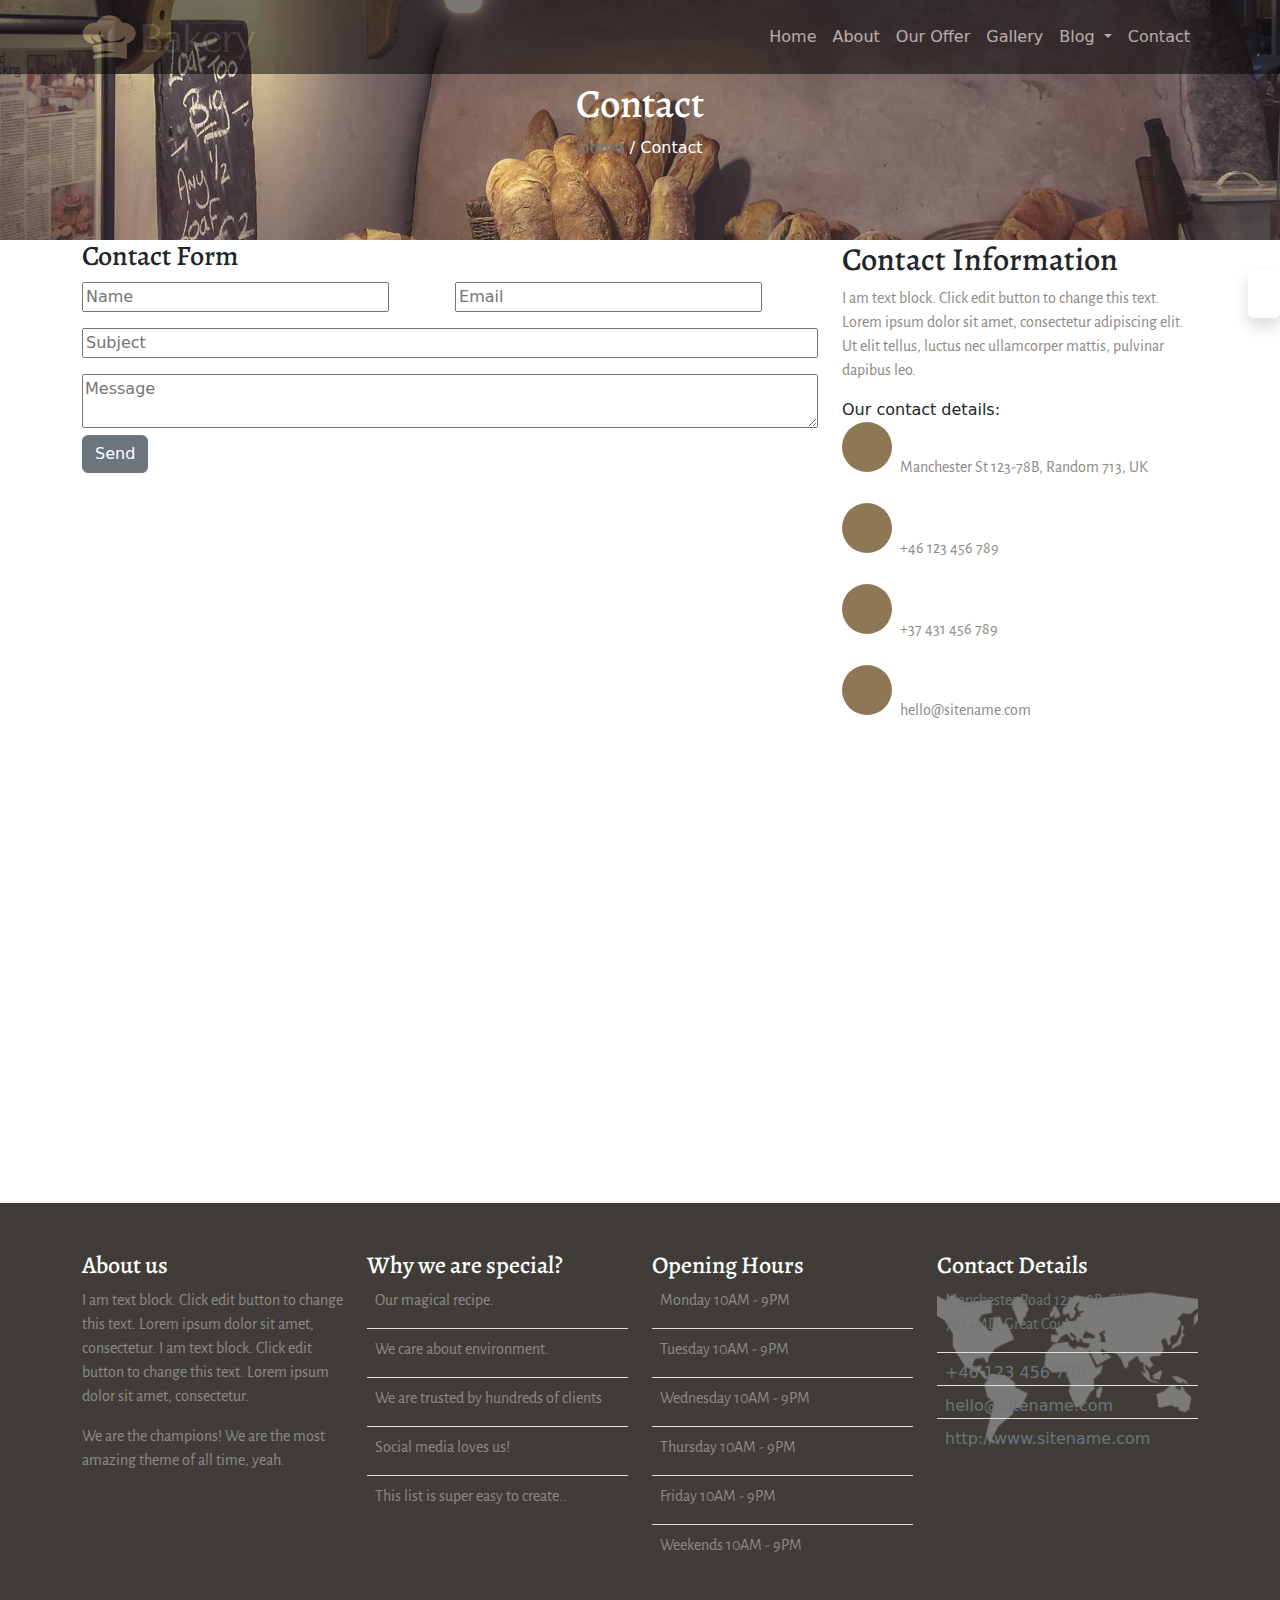
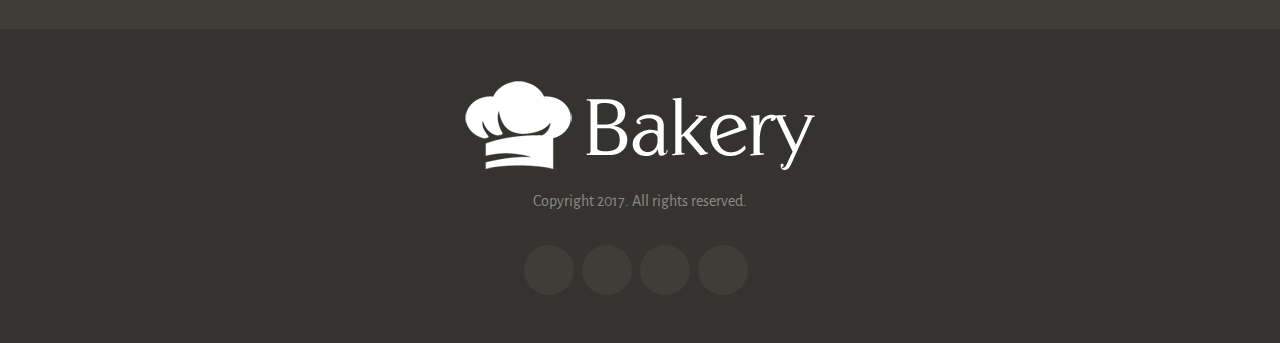
<file: html/contact.html>
<!DOCTYPE html>
<html lang="en">

<head>
    <meta charset="UTF-8">
    <meta name="viewport" content="width=device-width, initial-scale=1.0">
    <title>Contact-Engage Bakery</title>
    <!-- fonts -->
    <link
        href="https://fonts.googleapis.com/css2?family=Alegreya+Sans:ital,wght@0,100;0,300;0,400;0,500;0,700;0,800;0,900;1,100;1,300;1,400;1,500;1,700;1,800;1,900&family=Alegreya:ital,wght@0,400..900;1,400..900&display=swap"
        rel="stylesheet">
    <!-- icons -->
    <link rel="stylesheet" href="https://cdnjs.cloudflare.com/ajax/libs/font-awesome/6.6.0/css/all.min.css"
        integrity="sha512-Kc323vGBEqzTmouAECnVceyQqyqdsSiqLQISBL29aUW4U/M7pSPA/gEUZQqv1cwx4OnYxTxve5UMg5GT6L4JJg=="
        crossorigin="anonymous" referrerpolicy="no-referrer" />
    <!-- css -->
    <link rel="stylesheet" href="../css/main.css">
    <!-- bootstrap css -->
    <link href="https://cdn.jsdelivr.net/npm/bootstrap@5.3.3/dist/css/bootstrap.min.css" rel="stylesheet"
        integrity="sha384-QWTKZyjpPEjISv5WaRU9OFeRpok6YctnYmDr5pNlyT2bRjXh0JMhjY6hW+ALEwIH" crossorigin="anonymous">
</head>

<body>
    <header>
        <div class="inner">
            <nav class="navbar navbar-expand-lg fixed-top bg-black opacity-50">
                <div class="container">
                    <a class="navbar-brand" href="../index.html"><img class="w-50" src="../images/bakery-color.png"
                            alt="bakery-color"></a>
                    <button class="navbar-toggler" type="button" data-bs-toggle="collapse"
                        data-bs-target="#navbarNavDropdown" aria-controls="navbarNavDropdown" aria-expanded="false"
                        aria-label="Toggle navigation">
                        <span class="navbar-toggler-icon"></span>
                    </button>
                    <div class="collapse navbar-collapse" id="navbarNavDropdown">
                        <ul class="navbar-nav ms-auto">
                            <li class="nav-item">
                                <a class="nav-link active text-white" aria-current="page" href="../index.html">Home</a>
                            </li>
                            <li class="nav-item">
                                <a class="nav-link text-white" href="./about.html">About</a>
                            </li>
                            <li class="nav-item">
                                <a class="nav-link text-white" href="./our offer.html">Our Offer</a>
                            </li>
                            <li class="nav-item">
                                <a class="nav-link text-white" href="./gallery.html">Gallery</a>
                            </li>
                            <li class="nav-item dropdown">
                                <a class="nav-link dropdown-toggle text-white" href="./blog.html" role="button"
                                    data-bs-toggle="dropdown" aria-expanded="false">
                                    Blog
                                </a>
                                <ul class="dropdown-menu">
                                    <li><a class="dropdown-item" href="#">Blog Index</a></li>
                                    <li><a class="dropdown-item" href="#">Simple Post</a></li>
                                    <li><a class="dropdown-item" href="#">Gallery Post</a></li>
                                    <li><a class="dropdown-item" href="#">Basic Post</a></li>
                                </ul>
                            </li>
                            <li class="nav-item">
                                <a class="nav-link text-white" href="./contact.html">Contact</a>
                            </li>
                        </ul>
                    </div>
                </div>
            </nav>
            <div class="caption text-center">
                <h1 class="text-white">Contact</h1>
                <span class="text-white"><a class="text-decoration-none text-secondary" href="index.html">Home</a> / Contact</span>
            </div>
            <div class="box shadow p-3 rounded d-flex flex-column bg-white">
                <i class="fa-solid fa-gears pb-3"></i>
                <a href="https://themeforest.net/item/engage-creative-multipurpose-wp-theme/19199913?ref=Veented"
                    target="_blank"><i class="fa-solid fa-cart-shopping"></i></a>
            </div>
        </div>
    </header>

    <section>
        <div class="container">
            <div class="row">
                <div class="col-sm-12 col-lg-8">
                    <h3>Contact Form</h3>
                    <form>
                        <div class="col-sm-12 col-lg-5 d-inline-block">
                        <input class="w-100" type="text" placeholder="Name"></div>
                        <div class="col-sm-12 col-lg-5 offset-1 d-inline-block">
                        <input class="w-100" type="email" placeholder="Email"></div>
                        <input class="w-100 mt-3" type="text" placeholder="Subject">
                        <textarea class="w-100 mt-3" placeholder="Message" style="resize: vertical;"></textarea><br>
                        <button class="btn btn-secondary">Send</button>
                    </form>
                </div>
                <div class="col-sm-12 col-lg-4">
                    <h2>Contact Information</h2>
                    <p>I am text block. Click edit button to change this text. Lorem ipsum dolor sit amet,
                        consectetur adipiscing elit. Ut elit tellus, luctus nec ullamcorper mattis, pulvinar dapibus
                        leo.</p>
                    <span>Our contact details:</span>
                    <div class="row">
                        <div class="col">
                            <div class="d-flex align-items-baseline mb-2">
                                <i class="icons fa-regular fa-map"></i>
                                <p class="ps-2">Manchester St 123-78B, Random 713, UK</p>
                            </div>
                            <div class="d-flex align-items-baseline mb-2">
                                <i class="icons fa-solid fa-phone"></i>
                                <p class="ps-2">+46 123 456 789</p>
                            </div>
                            <div class="d-flex align-items-baseline mb-2">
                                <i class="icons fa-solid fa-headphones"></i>
                                <p class="ps-2">+37 431 456 789</p>
                            </div>
                            <div class="d-flex align-items-baseline mb-2">
                                <i class="icons fa-regular fa-envelope"></i>
                                <p class="ps-2">hello@sitename.com</p>
                            </div>
                        </div>
                    </div>
                </div>
            </div>
        </div>
    </section>

    <section>
        <iframe
            src="https://www.google.com/maps/embed?pb=!1m18!1m12!1m3!1d55251.378094177766!2d31.29966385103746!3d30.059482028280176!2m3!1f0!2f0!3f0!3m2!1i1024!2i768!4f13.1!3m3!1m2!1s0x14583fa60b21beeb%3A0x79dfb296e8423bba!2z2KfZhNmC2KfZh9ix2KnYjCDZhdit2KfZgdi42Kkg2KfZhNmC2KfZh9ix2KnigKw!5e0!3m2!1sar!2seg!4v1730135377317!5m2!1sar!2seg"
            width="100%" height="450" style="border:0;" allowfullscreen="" loading="lazy"
            referrerpolicy="no-referrer-when-downgrade"></iframe>
    </section>

    <section class="color p-5">
        <div class="container">
            <div class="row">
                <div class=" col-sm-12 col-lg-3 ">
                    <h4 class="text-white">About us</h4>
                    <p>I am text block. Click edit button to change this text. Lorem ipsum dolor sit amet,
                        consectetur. I am text block. Click edit button to change this text. Lorem ipsum dolor sit
                        amet, consectetur.</p>
                    <p>We are the champions! We are the most amazing theme of all time, yeah.</p>
                </div>
                <div class="col-sm-12 col-lg-3">
                    <h4 class="text-white">Why we are special?</h4>
                    <div class="d-flex align-items-baseline mb-2 border-bottom">
                        <i class="fa-solid fa-chevron-right"></i>
                        <p class="ps-2">Our magical recipe.</p>
                    </div>
                    <div class="d-flex align-items-baseline mb-2 border-bottom">
                        <i class="fa-solid fa-chevron-right"></i>
                        <p class="ps-2">We care about environment.</p>
                    </div>
                    <div class="d-flex align-items-baseline mb-2 border-bottom">
                        <i class="fa-solid fa-chevron-right"></i>
                        <p class="ps-2">We are trusted by hundreds of clients</p>
                    </div>
                    <div class="d-flex align-items-baseline mb-2 border-bottom">
                        <i class="fa-solid fa-chevron-right"></i>
                        <p class="ps-2">Social media loves us!</p>
                    </div>
                    <div class="d-flex align-items-baseline mb-2">
                        <i class="fa-solid fa-chevron-right"></i>
                        <p class="ps-2">This list is super easy to create..</p>
                    </div>
                </div>
                <div class="col-sm-12 col-lg-3">
                    <h4 class="text-white">Opening Hours</h4>
                    <div class="d-flex align-items-baseline mb-2 border-bottom">
                        <i class="fa-solid fa-chevron-right"></i>
                        <p class="ps-2">Monday 10AM - 9PM</p>
                    </div>
                    <div class="d-flex align-items-baseline mb-2 border-bottom">
                        <i class="fa-solid fa-chevron-right"></i>
                        <p class="ps-2">Tuesday 10AM - 9PM</p>
                    </div>
                    <div class="d-flex align-items-baseline mb-2 border-bottom">
                        <i class="fa-solid fa-chevron-right"></i>
                        <p class="ps-2">Wednesday 10AM - 9PM</p>
                    </div>
                    <div class="d-flex align-items-baseline mb-2 border-bottom">
                        <i class="fa-solid fa-chevron-right"></i>
                        <p class="ps-2">Thursday 10AM - 9PM</p>
                    </div>
                    <div class="d-flex align-items-baseline mb-2 border-bottom">
                        <i class="fa-solid fa-chevron-right"></i>
                        <p class="ps-2">Friday 10AM - 9PM</p>
                    </div>
                    <div class="d-flex align-items-baseline mb-2">
                        <i class="fa-solid fa-chevron-right"></i>
                        <p class="ps-2">Weekends 10AM - 9PM</p>
                    </div>
                </div>
                <div class="col-sm-12 col-lg-3">
                    <h4 class="text-white">Contact Details</h4>
                    <div class="row">
                        <div class="col-12">
                            <div class="trans">
                                <div class="inner-map">
                                    <div class="d-flex align-items-baseline mb-2 border-bottom">
                                        <i class="fa-solid fa-location-dot text-secondary"></i>
                                        <p class="ps-2 text-secondary">Manchester Road 123-78B, Silictown 7854MD, Great
                                            Country</p>
                                    </div>
                                    <div class="d-flex align-items-baseline mb-2 border-bottom">
                                        <i class="fa-solid fa-phone text-secondary"></i>
                                        <a href="#" class="ps-2 text-decoration-none text-secondary">+46 123 456 789</a>
                                    </div>
                                    <div class="d-flex align-items-baseline mb-2 border-bottom">
                                        <i class="fa-solid fa-envelope text-secondary"></i>
                                        <a href="#"
                                            class="ps-2 text-decoration-none text-secondary">hello@sitename.com</a>
                                    </div>
                                    <div class="d-flex align-items-baseline mb-2">
                                        <i class="fa-solid fa-earth-americas text-secondary"></i>
                                        <a href="#"
                                            class="ps-2 text-decoration-none text-secondary">http://www.sitename.com</a>
                                    </div>
                                </div>
                            </div>
                        </div>
                    </div>
                </div>
            </div>
        </div>
    </section>

    <footer class="text-center colors p-5">
        <div class="imagee d-flex justify-content-center">
            <img src="../images/bakery-light-1.png" alt="bakery-light-1">
        </div>
        <p class="py-3">Copyright 2017. All rights reserved.</p>
        <div class="media d-flex justify-content-center">
            <i class="fa-brands fa-facebook me-2 f"></i>
            <i class="fa-brands fa-google-plus-g me-2 g"></i>
            <i class="fa-brands fa-linkedin me-2 l"></i>
            <i class="fa-brands fa-twitter me-2 t"></i>
        </div>
    </footer>

    <!-- bootstrap js -->
    <script src="https://cdn.jsdelivr.net/npm/bootstrap@5.3.3/dist/js/bootstrap.bundle.min.js"
        integrity="sha384-YvpcrYf0tY3lHB60NNkmXc5s9fDVZLESaAA55NDzOxhy9GkcIdslK1eN7N6jIeHz"
        crossorigin="anonymous"></script>
        
</body>

</html>
</file>
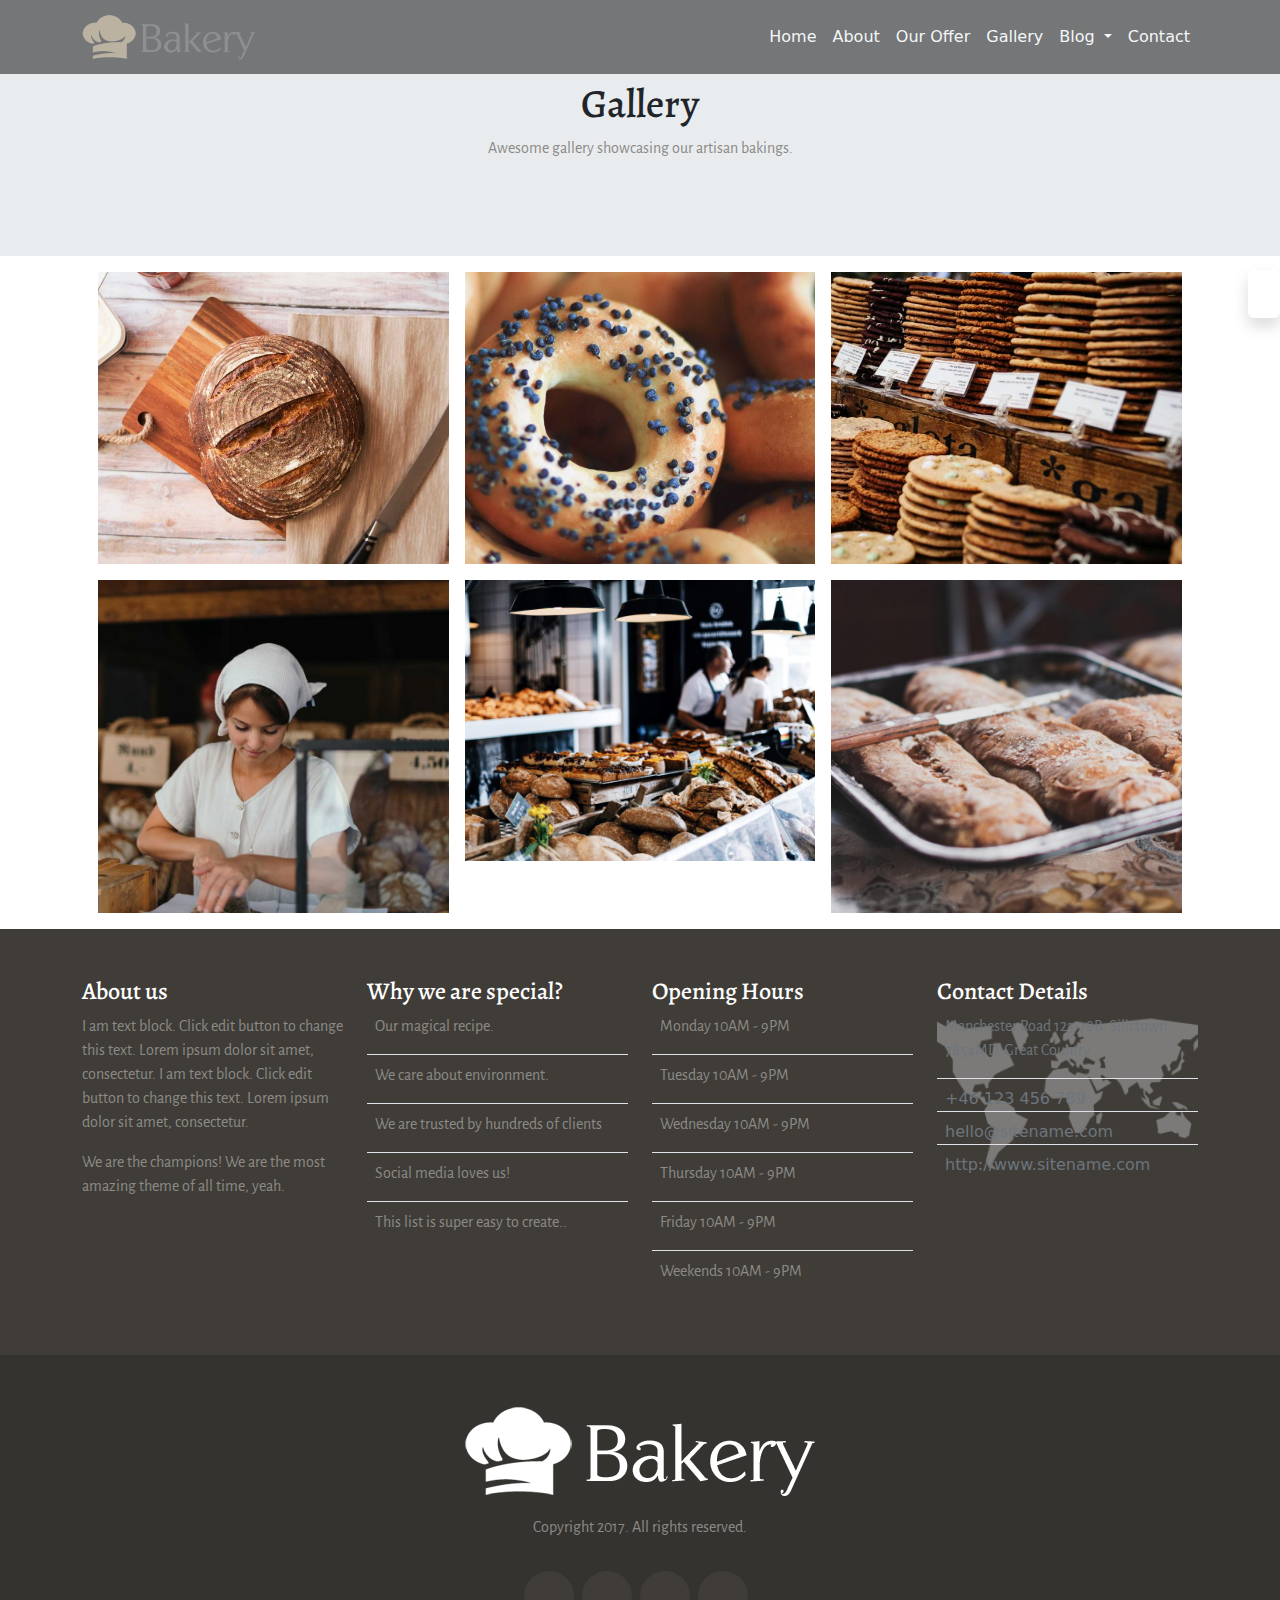
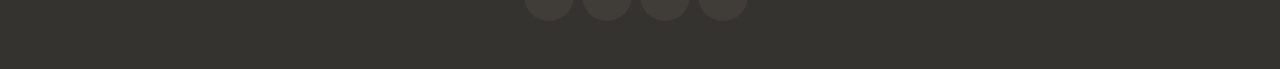
<file: html/gallery.html>
<!DOCTYPE html>
<html lang="en">
<head>
    <meta charset="UTF-8">
    <meta name="viewport" content="width=device-width, initial-scale=1.0">
    <title>Gallery-Engage Bakery</title>
<!-- fonts -->
<link
href="https://fonts.googleapis.com/css2?family=Alegreya+Sans:ital,wght@0,100;0,300;0,400;0,500;0,700;0,800;0,900;1,100;1,300;1,400;1,500;1,700;1,800;1,900&family=Alegreya:ital,wght@0,400..900;1,400..900&display=swap"
rel="stylesheet">
<!-- icons -->
<link rel="stylesheet" href="https://cdnjs.cloudflare.com/ajax/libs/font-awesome/6.6.0/css/all.min.css"
integrity="sha512-Kc323vGBEqzTmouAECnVceyQqyqdsSiqLQISBL29aUW4U/M7pSPA/gEUZQqv1cwx4OnYxTxve5UMg5GT6L4JJg=="
crossorigin="anonymous" referrerpolicy="no-referrer" />
<!-- css -->
<link rel="stylesheet" href="../css/main.css">
<!-- bootstrap css -->
<link href="https://cdn.jsdelivr.net/npm/bootstrap@5.3.3/dist/css/bootstrap.min.css" rel="stylesheet"
integrity="sha384-QWTKZyjpPEjISv5WaRU9OFeRpok6YctnYmDr5pNlyT2bRjXh0JMhjY6hW+ALEwIH" crossorigin="anonymous">
</head>
<body>
    
    <header class=" space bg-body-secondary">
            <nav class="navbar navbar-expand-lg fixed-top bg-black opacity-50">
                <div class="container">
                    <a class="navbar-brand" href="../index.html"><img class="w-50" src="../images/bakery-color.png" alt="bakery-color"></a>
                    <button class="navbar-toggler" type="button" data-bs-toggle="collapse"
                        data-bs-target="#navbarNavDropdown" aria-controls="navbarNavDropdown" aria-expanded="false"
                        aria-label="Toggle navigation">
                        <span class="navbar-toggler-icon"></span>
                    </button>
                    <div class="collapse navbar-collapse" id="navbarNavDropdown">
                        <ul class="navbar-nav ms-auto">
                            <li class="nav-item">
                                <a class="nav-link active text-white" aria-current="page" href="../index.html">Home</a>
                            </li>
                            <li class="nav-item">
                                <a class="nav-link text-white" href="./about.html">About</a>
                            </li>
                            <li class="nav-item">
                                <a class="nav-link text-white" href="./our offer.html">Our Offer</a>
                            </li>
                            <li class="nav-item">
                                <a class="nav-link text-white" href="./gallery.html">Gallery</a>
                            </li>
                            <li class="nav-item dropdown">
                                <a class="nav-link dropdown-toggle text-white" href="./blog.html" role="button"
                                    data-bs-toggle="dropdown" aria-expanded="false">
                                    Blog
                                </a>
                                <ul class="dropdown-menu">
                                    <li><a class="dropdown-item" href="#">Blog Index</a></li>
                                    <li><a class="dropdown-item" href="#">Simple Post</a></li>
                                    <li><a class="dropdown-item" href="#">Gallery Post</a></li>
                                    <li><a class="dropdown-item" href="#">Basic Post</a></li>
                                </ul>
                            </li>
                            <li class="nav-item">
                                <a class="nav-link text-white" href="./contact.html">Contact</a>
                            </li>
                        </ul>
                    </div>
                </div>
            </nav>
            <div class="caption text-center">
                <h1>Gallery</h1>
                <p>Awesome gallery showcasing our artisan bakings.</p>
            </div>
            <div class="box shadow p-3 rounded d-flex flex-column bg-white">
                <i class="fa-solid fa-gears pb-3"></i>
                <a href="https://themeforest.net/item/engage-creative-multipurpose-wp-theme/19199913?ref=Veented"
                    target="_blank"><i class="fa-solid fa-cart-shopping"></i></a>
            </div>
    </header>

    <section>
        <div class="container">
            <div class="row g-3 p-3">
                <div class="col-sm-12 col-lg-4">
                    <div class="fig overflow-hidden">
                        <div class="image">
                            <img src="../images/ben-garratt.jpg" alt="ben-garratt"> 
                            <i class="fa-solid fa-magnifying-glass text-white d-flex justify-content-center align-items-center fs-3"></i>
                        </div>
                    </div>
                </div>
                <div class="col-sm-12 col-lg-4">
                    <div class="fig overflow-hidden">
                    <div class="image">
                    <img src="../images/stas-ovsky.jpg" alt="stas-ovsky">
                    <i class="fa-solid fa-magnifying-glass text-white d-flex justify-content-center align-items-center fs-3"></i>
                    </div></div>
                </div>
                <div class="col-sm-12 col-lg-4">
                    <div class="fig overflow-hidden">
                    <div class="image">
                    <img src="../images/clem-onojeghuo.jpg" alt="clem-onojeghuo">
                    <i class="fa-solid fa-magnifying-glass text-white d-flex justify-content-center align-items-center fs-3"></i>   
                    </div>     </div>
                </div> 
                    <div class="col-sm-12 col-lg-4">
                        <div class="fig overflow-hidden">
                    <div class="image">
                    <img src="../images/roman-kraft-56589-800x760.jpg" alt="roman-kraft-56589-800x760">
                    <i class="fa-solid fa-magnifying-glass text-white d-flex justify-content-center align-items-center fs-3"></i>  
                    </div>         </div>
                </div> 
                    <div class="col-sm-12 col-lg-4"> 
                        <div class="fig overflow-hidden">
                    <div class="image">
                    <img src="../images/full-2.jpg" alt="full-2">   
                    <i class="fa-solid fa-magnifying-glass text-white d-flex justify-content-center align-items-center fs-3"></i>
                    </div>          </div>
                </div> 
                    <div class="col-sm-12 col-lg-4">
                        <div class="fig overflow-hidden">
                    <div class="image">
                    <img src="../images/alexandru-stavrica.jpg" alt="alexandru-stavrica">   
                    <i class="fa-solid fa-magnifying-glass text-white d-flex justify-content-center align-items-center fs-3"></i>
                    </div>           </div>
                </div>
            </div>
        </div>
    </section>

    <section class="color p-5">
        <div class="container">
            <div class="row">
                <div class=" col-sm-12 col-lg-3 ">
                    <h4 class="text-white">About us</h4>
                    <p>I am text block. Click edit button to change this text. Lorem ipsum dolor sit amet,
                        consectetur. I am text block. Click edit button to change this text. Lorem ipsum dolor sit
                        amet, consectetur.</p>
                    <p>We are the champions! We are the most amazing theme of all time, yeah.</p>
                </div>
                <div class="col-sm-12 col-lg-3">
                    <h4 class="text-white">Why we are special?</h4>
                    <div class="d-flex align-items-baseline mb-2 border-bottom">
                    <i class="fa-solid fa-chevron-right"></i>
                    <p class="ps-2">Our magical recipe.</p>
                </div>
                    <div class="d-flex align-items-baseline mb-2 border-bottom">
                    <i class="fa-solid fa-chevron-right"></i>
                    <p class="ps-2">We care about environment.</p>
                </div>
                    <div class="d-flex align-items-baseline mb-2 border-bottom">
                    <i class="fa-solid fa-chevron-right"></i>
                    <p class="ps-2">We are trusted by hundreds of clients</p>
                </div>
                    <div class="d-flex align-items-baseline mb-2 border-bottom">
                    <i class="fa-solid fa-chevron-right"></i>
                    <p class="ps-2">Social media loves us!</p>
                </div>
                    <div class="d-flex align-items-baseline mb-2">
                    <i class="fa-solid fa-chevron-right"></i>
                    <p class="ps-2">This list is super easy to create..</p>
                </div>
                </div>
                <div class="col-sm-12 col-lg-3">
                    <h4 class="text-white">Opening Hours</h4>
                    <div class="d-flex align-items-baseline mb-2 border-bottom">
                    <i class="fa-solid fa-chevron-right"></i>
                    <p class="ps-2">Monday 10AM - 9PM</p>
                </div>
                    <div class="d-flex align-items-baseline mb-2 border-bottom">
                    <i class="fa-solid fa-chevron-right"></i>
                    <p class="ps-2">Tuesday 10AM - 9PM</p>
                </div>
                    <div class="d-flex align-items-baseline mb-2 border-bottom">
                    <i class="fa-solid fa-chevron-right"></i>
                    <p class="ps-2">Wednesday 10AM - 9PM</p>
                </div>
                    <div class="d-flex align-items-baseline mb-2 border-bottom">
                    <i class="fa-solid fa-chevron-right"></i>
                    <p class="ps-2">Thursday 10AM - 9PM</p>
                </div>
                    <div class="d-flex align-items-baseline mb-2 border-bottom">
                    <i class="fa-solid fa-chevron-right"></i>
                    <p class="ps-2">Friday 10AM - 9PM</p>
                </div>
                    <div class="d-flex align-items-baseline mb-2">
                    <i class="fa-solid fa-chevron-right"></i>
                    <p class="ps-2">Weekends 10AM - 9PM</p>
                </div>
                </div>
                <div class="col-sm-12 col-lg-3">
                    <h4 class="text-white">Contact Details</h4>
                    <div class="row">
                        <div class="col-12">
                            <div class="trans">
                                <div class="inner-map">
                                    <div class="d-flex align-items-baseline mb-2 border-bottom">
                                    <i class="fa-solid fa-location-dot text-secondary"></i>
                                    <p class="ps-2 text-secondary">Manchester Road 123-78B, Silictown 7854MD, Great Country</p>
                                </div>
                                <div class="d-flex align-items-baseline mb-2 border-bottom">
                                    <i class="fa-solid fa-phone text-secondary"></i>
                                    <a href="#" class="ps-2 text-decoration-none text-secondary">+46 123 456 789</a>
                                </div>
                                    <div class="d-flex align-items-baseline mb-2 border-bottom">
                                    <i class="fa-solid fa-envelope text-secondary"></i>
                                    <a href="#" class="ps-2 text-decoration-none text-secondary">hello@sitename.com</a>
                                </div>
                                    <div class="d-flex align-items-baseline mb-2">
                                    <i class="fa-solid fa-earth-americas text-secondary"></i>
                                    <a href="#" class="ps-2 text-decoration-none text-secondary">http://www.sitename.com</a>
                                </div>
                                </div>
                            </div>
                        </div>
                    </div>
                </div>
            </div>
        </div>
    </section>

    <footer class="text-center colors p-5">
        <div class="imagee d-flex justify-content-center">
            <img src="../images/bakery-light-1.png" alt="bakery-light-1">
        </div>
        <p class="py-3">Copyright 2017. All rights reserved.</p>
        <div class="media d-flex justify-content-center">
            <i class="fa-brands fa-facebook me-2 f"></i>
            <i class="fa-brands fa-google-plus-g me-2 g"></i>
            <i class="fa-brands fa-linkedin me-2 l"></i>
            <i class="fa-brands fa-twitter me-2 t"></i>
        </div>
    </footer>
    
    <!-- bootstrap js -->
    <script src="https://cdn.jsdelivr.net/npm/bootstrap@5.3.3/dist/js/bootstrap.bundle.min.js"
        integrity="sha384-YvpcrYf0tY3lHB60NNkmXc5s9fDVZLESaAA55NDzOxhy9GkcIdslK1eN7N6jIeHz"
        crossorigin="anonymous"></script>
        
</body>
</html>
</file>
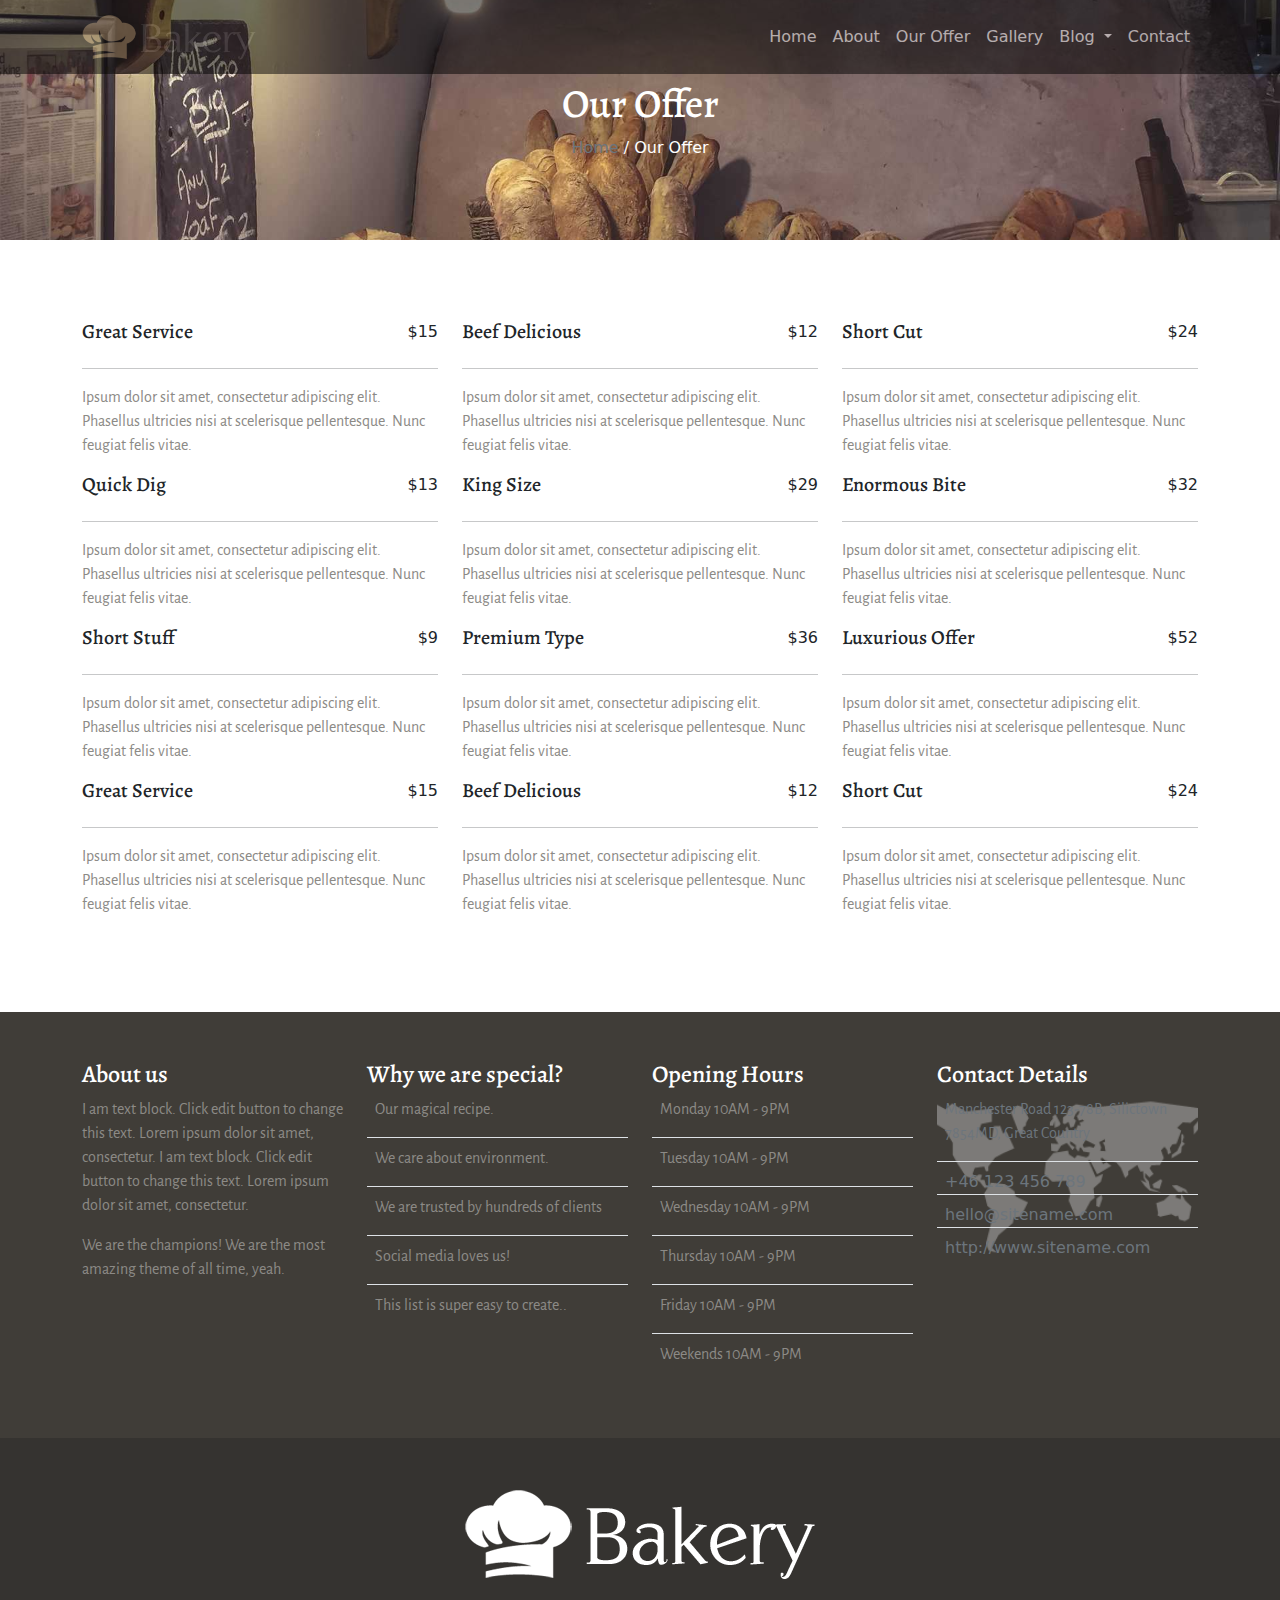
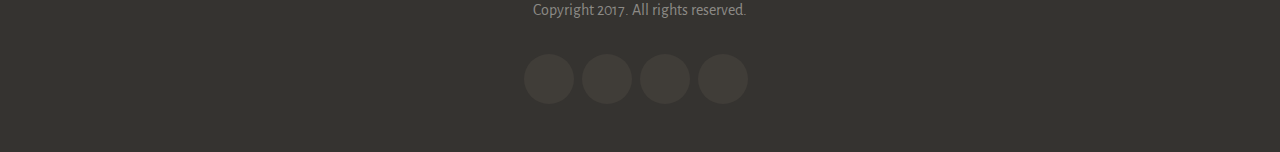
<file: html/our offer.html>
<!DOCTYPE html>
<html lang="en">
<head>
    <meta charset="UTF-8">
    <meta name="viewport" content="width=device-width, initial-scale=1.0">
    <title>Our Offer-Engage Bakery</title>
    <!-- fonts -->
    <link
        href="https://fonts.googleapis.com/css2?family=Alegreya+Sans:ital,wght@0,100;0,300;0,400;0,500;0,700;0,800;0,900;1,100;1,300;1,400;1,500;1,700;1,800;1,900&family=Alegreya:ital,wght@0,400..900;1,400..900&display=swap"
        rel="stylesheet">
    <!-- icons -->
    <link rel="stylesheet" href="https://cdnjs.cloudflare.com/ajax/libs/font-awesome/6.6.0/css/all.min.css"
        integrity="sha512-Kc323vGBEqzTmouAECnVceyQqyqdsSiqLQISBL29aUW4U/M7pSPA/gEUZQqv1cwx4OnYxTxve5UMg5GT6L4JJg=="
        crossorigin="anonymous" referrerpolicy="no-referrer" />
    <!-- css -->
    <link rel="stylesheet" href="../css/main.css">
    <!-- bootstrap css -->
    <link href="https://cdn.jsdelivr.net/npm/bootstrap@5.3.3/dist/css/bootstrap.min.css" rel="stylesheet"
        integrity="sha384-QWTKZyjpPEjISv5WaRU9OFeRpok6YctnYmDr5pNlyT2bRjXh0JMhjY6hW+ALEwIH" crossorigin="anonymous">
</head>
<body>
    <header>
        <div class="inner">
            <nav class="navbar navbar-expand-lg fixed-top  bg-black opacity-50">
            <div class="container">
                <a class="navbar-brand" href="../index.html"><img class="w-50" src="../images/bakery-color.png" alt="bakery-color"></a>
                <button class="navbar-toggler" type="button" data-bs-toggle="collapse"
                    data-bs-target="#navbarNavDropdown" aria-controls="navbarNavDropdown" aria-expanded="false"
                    aria-label="Toggle navigation">
                    <span class="navbar-toggler-icon"></span>
                </button>
                <div class="collapse navbar-collapse" id="navbarNavDropdown">
                    <ul class="navbar-nav ms-auto">
                        <li class="nav-item">
                            <a class="nav-link active text-white" aria-current="page" href="../index.html">Home</a>
                        </li>
                        <li class="nav-item">
                            <a class="nav-link text-white" href="./about.html">About</a>
                        </li>
                        <li class="nav-item">
                            <a class="nav-link text-white" href="./our offer.html">Our Offer</a>
                        </li>
                        <li class="nav-item">
                            <a class="nav-link text-white" href="./gallery.html">Gallery</a>
                        </li>
                        <li class="nav-item dropdown">
                            <a class="nav-link dropdown-toggle text-white" href="./blog.html" role="button"
                                data-bs-toggle="dropdown" aria-expanded="false">
                                Blog
                            </a>
                            <ul class="dropdown-menu">
                                <li><a class="dropdown-item" href="#">Blog Index</a></li>
                                <li><a class="dropdown-item" href="#">Simple Post</a></li>
                                <li><a class="dropdown-item" href="#">Gallery Post</a></li>
                                <li><a class="dropdown-item" href="#">Basic Post</a></li>
                            </ul>
                        </li>
                        <li class="nav-item">
                            <a class="nav-link text-white" href="./contact.html">Contact</a>
                        </li>
                    </ul>
                </div>
            </div>
        </nav>
            <div class="caption text-center">
                <h1 class="text-white">Our Offer</h1>
                <span  class="text-white"><a class="text-decoration-none text-secondary" href="index.html">Home</a> / Our Offer</span>
            </div>
        </div>
    </header>

    <section class="space">
        <div class="container">
            <div class="row">
                <div class="col-sm-12 col-lg-4">
                    <div class=" d-flex justify-content-between">
                        <h5>Great Service</h5>
                        <span>$15</span>
                    </div>
                    <hr>
                    <p>Ipsum dolor sit amet, consectetur adipiscing elit. Phasellus ultricies nisi at scelerisque pellentesque. Nunc feugiat felis vitae.</p>
                </div>
                <div class="col-sm-12 col-lg-4">
                    <div class=" d-flex justify-content-between">
                        <h5>Beef Delicious</h5>
                        <span>$12</span>
                    </div>
                    <hr>
                    <p>Ipsum dolor sit amet, consectetur adipiscing elit. Phasellus ultricies nisi at scelerisque pellentesque. Nunc feugiat felis vitae.</p>
                </div>
                <div class="col-sm-12 col-lg-4">
                    <div class=" d-flex justify-content-between">
                        <h5>Short Cut</h5>
                        <span>$24                        </span>
                    </div>
                    <hr>
                    <p>Ipsum dolor sit amet, consectetur adipiscing elit. Phasellus ultricies nisi at scelerisque pellentesque. Nunc feugiat felis vitae.</p>
                </div>
                <div class="col-sm-12 col-lg-4">
                    <div class=" d-flex justify-content-between">
                        <h5>Quick Dig</h5>
                        <span>$13</span>
                    </div>
                    <hr>
                    <p>Ipsum dolor sit amet, consectetur adipiscing elit. Phasellus ultricies nisi at scelerisque pellentesque. Nunc feugiat felis vitae.</p>
                </div>
                <div class="col-sm-12 col-lg-4">
                    <div class=" d-flex justify-content-between">
                        <h5>King Size</h5>
                        <span>$29</span>
                    </div>
                    <hr>
                    <p>Ipsum dolor sit amet, consectetur adipiscing elit. Phasellus ultricies nisi at scelerisque pellentesque. Nunc feugiat felis vitae.</p>
                </div>
                <div class="col-sm-12 col-lg-4">
                    <div class=" d-flex justify-content-between">
                        <h5>Enormous Bite</h5>
                        <span>$32</span>
                    </div>
                    <hr>
                    <p>Ipsum dolor sit amet, consectetur adipiscing elit. Phasellus ultricies nisi at scelerisque pellentesque. Nunc feugiat felis vitae.</p>
                </div>
                <div class="col-sm-12 col-lg-4">
                    <div class=" d-flex justify-content-between">
                        <h5>Short Stuff</h5>
                        <span>$9</span>
                    </div>
                    <hr>
                    <p>Ipsum dolor sit amet, consectetur adipiscing elit. Phasellus ultricies nisi at scelerisque pellentesque. Nunc feugiat felis vitae.</p>
                </div>
                <div class="col-sm-12 col-lg-4">
                    <div class=" d-flex justify-content-between">
                        <h5>Premium Type</h5>
                        <span>$36</span>
                    </div>
                    <hr>
                    <p>Ipsum dolor sit amet, consectetur adipiscing elit. Phasellus ultricies nisi at scelerisque pellentesque. Nunc feugiat felis vitae.</p>
                </div>
                <div class="col-sm-12 col-lg-4">
                    <div class=" d-flex justify-content-between">
                        <h5>Luxurious Offer</h5>
                        <span>$52</span>
                    </div>
                    <hr>
                    <p>Ipsum dolor sit amet, consectetur adipiscing elit. Phasellus ultricies nisi at scelerisque pellentesque. Nunc feugiat felis vitae.</p>
                </div>
                <div class="col-sm-12 col-lg-4">
                    <div class=" d-flex justify-content-between">
                        <h5>Great Service</h5>
                        <span>$15</span>
                    </div>
                    <hr>
                    <p>Ipsum dolor sit amet, consectetur adipiscing elit. Phasellus ultricies nisi at scelerisque pellentesque. Nunc feugiat felis vitae.</p>
                </div>
                <div class="col-sm-12 col-lg-4">
                    <div class=" d-flex justify-content-between">
                        <h5>Beef Delicious</h5>
                        <span>$12</span>
                    </div>
                    <hr>
                    <p>Ipsum dolor sit amet, consectetur adipiscing elit. Phasellus ultricies nisi at scelerisque pellentesque. Nunc feugiat felis vitae.</p>
                </div>
                <div class="col-sm-12 col-lg-4">
                    <div class=" d-flex justify-content-between">
                        <h5>Short Cut</h5>
                        <span>$24</span>
                    </div>
                    <hr>
                    <p>Ipsum dolor sit amet, consectetur adipiscing elit. Phasellus ultricies nisi at scelerisque pellentesque. Nunc feugiat felis vitae.</p>
                </div>
            </div>
        </div>
    </section>

    <section class="color p-5">
        <div class="container">
            <div class="row">
                <div class=" col-sm-12 col-lg-3 ">
                    <h4 class="text-white">About us</h4>
                    <p>I am text block. Click edit button to change this text. Lorem ipsum dolor sit amet,
                        consectetur. I am text block. Click edit button to change this text. Lorem ipsum dolor sit
                        amet, consectetur.</p>
                    <p>We are the champions! We are the most amazing theme of all time, yeah.</p>
                </div>
                <div class="col-sm-12 col-lg-3">
                    <h4 class="text-white">Why we are special?</h4>
                    <div class="d-flex align-items-baseline mb-2 border-bottom">
                    <i class="fa-solid fa-chevron-right"></i>
                    <p class="ps-2">Our magical recipe.</p>
                </div>
                    <div class="d-flex align-items-baseline mb-2 border-bottom">
                    <i class="fa-solid fa-chevron-right"></i>
                    <p class="ps-2">We care about environment.</p>
                </div>
                    <div class="d-flex align-items-baseline mb-2 border-bottom">
                    <i class="fa-solid fa-chevron-right"></i>
                    <p class="ps-2">We are trusted by hundreds of clients</p>
                </div>
                    <div class="d-flex align-items-baseline mb-2 border-bottom">
                    <i class="fa-solid fa-chevron-right"></i>
                    <p class="ps-2">Social media loves us!</p>
                </div>
                    <div class="d-flex align-items-baseline mb-2">
                    <i class="fa-solid fa-chevron-right"></i>
                    <p class="ps-2">This list is super easy to create..</p>
                </div>
                </div>
                <div class="col-sm-12 col-lg-3">
                    <h4 class="text-white">Opening Hours</h4>
                    <div class="d-flex align-items-baseline mb-2 border-bottom">
                    <i class="fa-solid fa-chevron-right"></i>
                    <p class="ps-2">Monday 10AM - 9PM</p>
                </div>
                    <div class="d-flex align-items-baseline mb-2 border-bottom">
                    <i class="fa-solid fa-chevron-right"></i>
                    <p class="ps-2">Tuesday 10AM - 9PM</p>
                </div>
                    <div class="d-flex align-items-baseline mb-2 border-bottom">
                    <i class="fa-solid fa-chevron-right"></i>
                    <p class="ps-2">Wednesday 10AM - 9PM</p>
                </div>
                    <div class="d-flex align-items-baseline mb-2 border-bottom">
                    <i class="fa-solid fa-chevron-right"></i>
                    <p class="ps-2">Thursday 10AM - 9PM</p>
                </div>
                    <div class="d-flex align-items-baseline mb-2 border-bottom">
                    <i class="fa-solid fa-chevron-right"></i>
                    <p class="ps-2">Friday 10AM - 9PM</p>
                </div>
                    <div class="d-flex align-items-baseline mb-2">
                    <i class="fa-solid fa-chevron-right"></i>
                    <p class="ps-2">Weekends 10AM - 9PM</p>
                </div>
                </div>
                <div class="col-sm-12 col-lg-3">
                    <h4 class="text-white">Contact Details</h4>
                    <div class="row">
                        <div class="col-12">
                            <div class="trans">
                                <div class="inner-map">
                                    <div class="d-flex align-items-baseline mb-2 border-bottom">
                                    <i class="fa-solid fa-location-dot text-secondary"></i>
                                    <p class="ps-2 text-secondary">Manchester Road 123-78B, Silictown 7854MD, Great Country</p>
                                </div>
                                <div class="d-flex align-items-baseline mb-2 border-bottom">
                                    <i class="fa-solid fa-phone text-secondary"></i>
                                    <a href="#" class="ps-2 text-decoration-none text-secondary">+46 123 456 789</a>
                                </div>
                                    <div class="d-flex align-items-baseline mb-2 border-bottom">
                                    <i class="fa-solid fa-envelope text-secondary"></i>
                                    <a href="#" class="ps-2 text-decoration-none text-secondary">hello@sitename.com</a>
                                </div>
                                    <div class="d-flex align-items-baseline mb-2">
                                    <i class="fa-solid fa-earth-americas text-secondary"></i>
                                    <a href="#" class="ps-2 text-decoration-none text-secondary">http://www.sitename.com</a>
                                </div>
                                </div>
                            </div>
                        </div>
                    </div>
                </div>
            </div>
        </div>
    </section>

    <footer class="text-center colors p-5">
        <div class="imagee d-flex justify-content-center">
            <img src="../images/bakery-light-1.png" alt="bakery-light-1">
        </div>
        <p class="py-3">Copyright 2017. All rights reserved.</p>
        <div class="media d-flex justify-content-center">
            <i class="fa-brands fa-facebook me-2 f"></i>
            <i class="fa-brands fa-google-plus-g me-2 g"></i>
            <i class="fa-brands fa-linkedin me-2 l"></i>
            <i class="fa-brands fa-twitter me-2 t"></i>
        </div>
    </footer>

    <!-- bootstrap js -->
    <script src="https://cdn.jsdelivr.net/npm/bootstrap@5.3.3/dist/js/bootstrap.bundle.min.js"
        integrity="sha384-YvpcrYf0tY3lHB60NNkmXc5s9fDVZLESaAA55NDzOxhy9GkcIdslK1eN7N6jIeHz"
        crossorigin="anonymous"></script>
        
</body>
</html>
</file>
<file: css/style.css>
/* ======================= GLOBAL ========================= */
p {
    font-family: "Alegreya Sans", serif;
    color: #8C8A86;
}

h1,
h2,
h3,
h4,
h5,
h6 {
    font-family: "Alegreya", serif;
}

img {
    max-width: 100%;
    display: block;
}

.space {
    padding-block: 5rem;
}

.color {
    background-color: #403D38;
}

.colors {
    background-color: #353330;
}

.box {
    position: fixed;
    right: 0%;
    top: 30%;
    cursor: pointer;
    z-index: 11;
    i {
        transition: color 1s;
        color: gray;
        &:hover {
            color: aqua;
        }
    }
}

.media {
    i {
        border-radius: 50%;
        width: 50px;
        height: 50px;
        display: flex;
        justify-content: center;
        align-items: center;
        background-color: #403D38;
        color: #8C8A86;
        transition: color 1s;

        &:hover {
            color: #fff;
        }
    }

    .f,
    .g,
    .l,
    .t {
        transition: background-color 1s;
    }

    .f:hover {
        background-color: blue;
    }

    .g:hover {
        background-color: red;
    }

    .l:hover {
        background-color: cornflowerblue;
    }

    .t:hover {
        background-color: dodgerblue;
    }
}

.inner-map {
    background: url(../images/contact-details-map.png) center;
    background-size: cover;
}

.icons {
    border-radius: 50%;
    width: 50px;
    height: 50px;
    display: flex;
    justify-content: center;
    align-items: center;
    background-color: #8E7754;
    color: #fff;
}
/* ======================= Header ========================== */
.inner {
    background-image: linear-gradient(rgba(0, 0, 0, 0.3), rgba(0, 0, 0, 0.3));
    min-height: 80vh;
}

.up {
    position: fixed;
    right: 1%;
    bottom: 2%;
    border-radius: 50%;
    width: 50px;
    height: 50px;
    border: #8C8A86 solid 2px;
    display: flex;
    justify-content: center;
    align-items: center;
    background-color: #77746c;
    transition: background-color 1s;

    i {
        color: #8C8A86;
    }

    &:hover {
        background-color: #403D38;
    }
}

.header {
    background: url(../images/drew-coffman-1872.jpg) center;
    background-size: cover;

    .caption {
        position: absolute;
        left: 50%;
        top: 50%;
        transform: translate(-50%, -50%);
    }
}

.caption .shape {
    position: absolute;
    left: 50%;
    top: 130%;
    transform: translate(-50%, -70%);
    width: 25px;
    height: 50px;
    border-radius: 40%;
    border: #fff solid 2px;

    .dot {
        animation: moveing 2s 1s infinite;
        position: absolute;
        left: 25%;
        top: 10%;
        background-color: #fff;
        width: 10px;
        height: 10px;
        border-radius: 50%;
        opacity: 0;
    }
}

@keyframes moveing {
    0% {
        top: 10%;
        opacity: 1;
    }

    100% {
        top: 60%;
        opacity: 0;
    }
}

/* ======================= Sections ========================== */
.icon {
    border-radius: 50%;
    width: 50px;
    height: 50px;
    border: #8C8A86 solid 1px;
    display: flex;
    justify-content: center;
    align-items: center;
    color: #8E7754;
}
</file>
<file: css/main.css>
/* ======================= GLOBAL ========================== */
p {
    font-family: "Alegreya Sans", serif;
    color: #8C8A86;
}

h1,
h2,
h3,
h4,
h5,
h6 {
    font-family: "Alegreya", serif;
}

img {
    max-width: 100%;
    display: block;
}

.space {
    padding-block: 5rem;
}

.color {
    background-color: #403D38;
}

.colors {
    background-color: #353330;
}

.box {
    position: fixed;
    right: 0%;
    top: 30%;
    cursor: pointer;
    z-index: 11;

    i {
        transition: color 1s;
        color: gray;

        &:hover {
            color: aqua;
        }
    }
}

.media {
    i {
        border-radius: 50%;
        width: 50px;
        height: 50px;
        display: flex;
        justify-content: center;
        align-items: center;
        background-color: #403D38;
        color: #8C8A86;
        transition: color 1s;

        &:hover {
            color: #fff;
        }
    }

    .f,
    .g,
    .l,
    .t {
        transition: background-color 1s;
    }

    .f:hover {
        background-color: blue;
    }

    .g:hover {
        background-color: red;
    }

    .l:hover {
        background-color: cornflowerblue;
    }

    .t:hover {
        background-color: dodgerblue;
    }
}

.inner-map {
    background: url(../images/contact-details-map.png) center;
    background-size: cover;
}

/* ======================= About ========================== */
.header {
    padding-block: 80px;
    background: url(../images/drew-coffman-1872.jpg) bottom;
    background-size: cover;
}

.line {
    border: solid 1px #d8d5cf86;
    width: 10%;
    margin-block: 3.125rem;
}

.icons {
    border-radius: 50%;
    width: 50px;
    height: 50px;
    display: flex;
    justify-content: center;
    align-items: center;
    background-color: #8E7754;
    color: #fff;
}

/* ======================= Our Offer ========================== */
.inner {
    padding-block: 80px;
    background: url(../images/drew-coffman-1872.jpg) center;
    background-size: cover;
}

/* ======================= Gallery ========================== */
.image {
    position: relative;
    transition: transform 1s;

    &:hover {
        transform: scale(1.1);
    }

    i {
        transition: opacity 1s;
        opacity: 0;
        position: absolute;
        top: 0;
        right: 0;
        left: 0;
        bottom: 0;
        background-image: linear-gradient(rgba(0, 0, 0, 0.4), rgba(0, 0, 0, 0.4));

        &:hover {
            opacity: 1;
        }
    }
}

/* ======================= Blog ========================== */

/* ======================= Contact ========================== */
input,textarea{
    outline: none;
}

input:focus,textarea:focus{
border: #8e5454 solid 1px;
}
</file>
